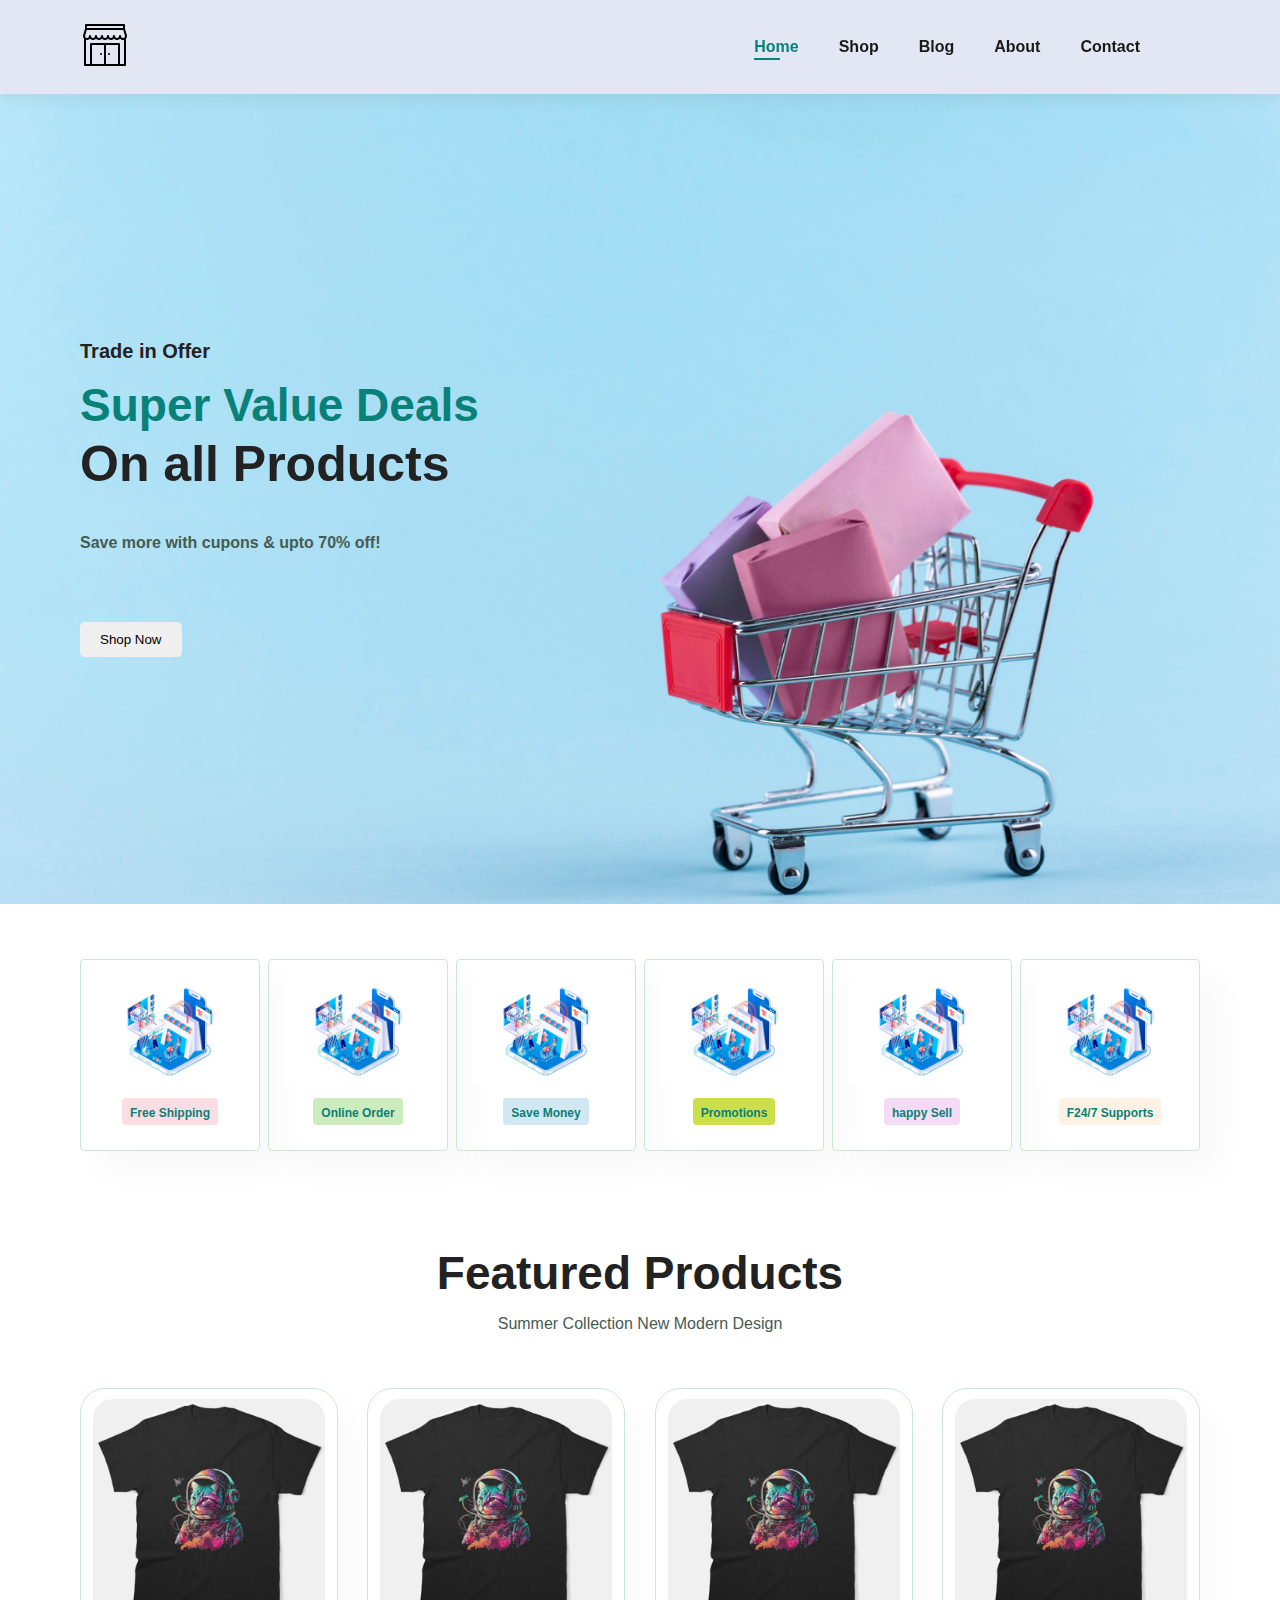
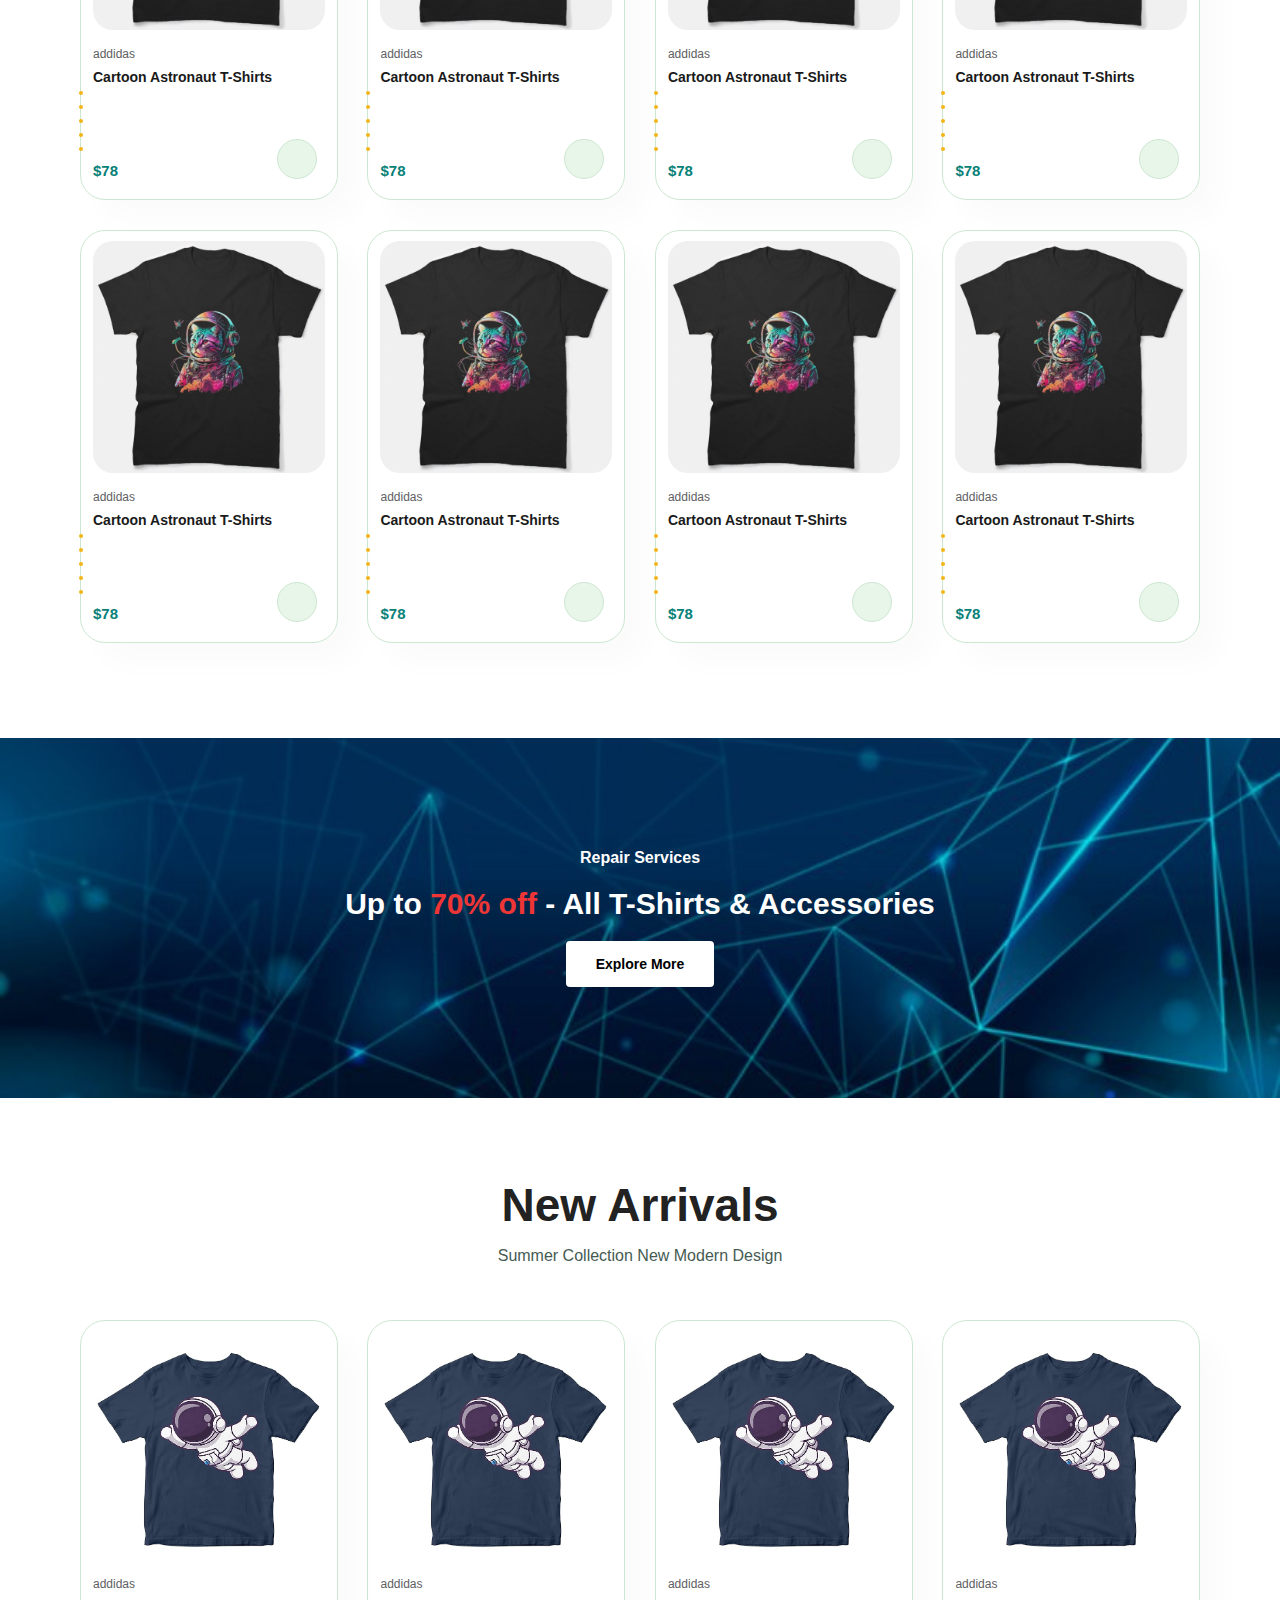
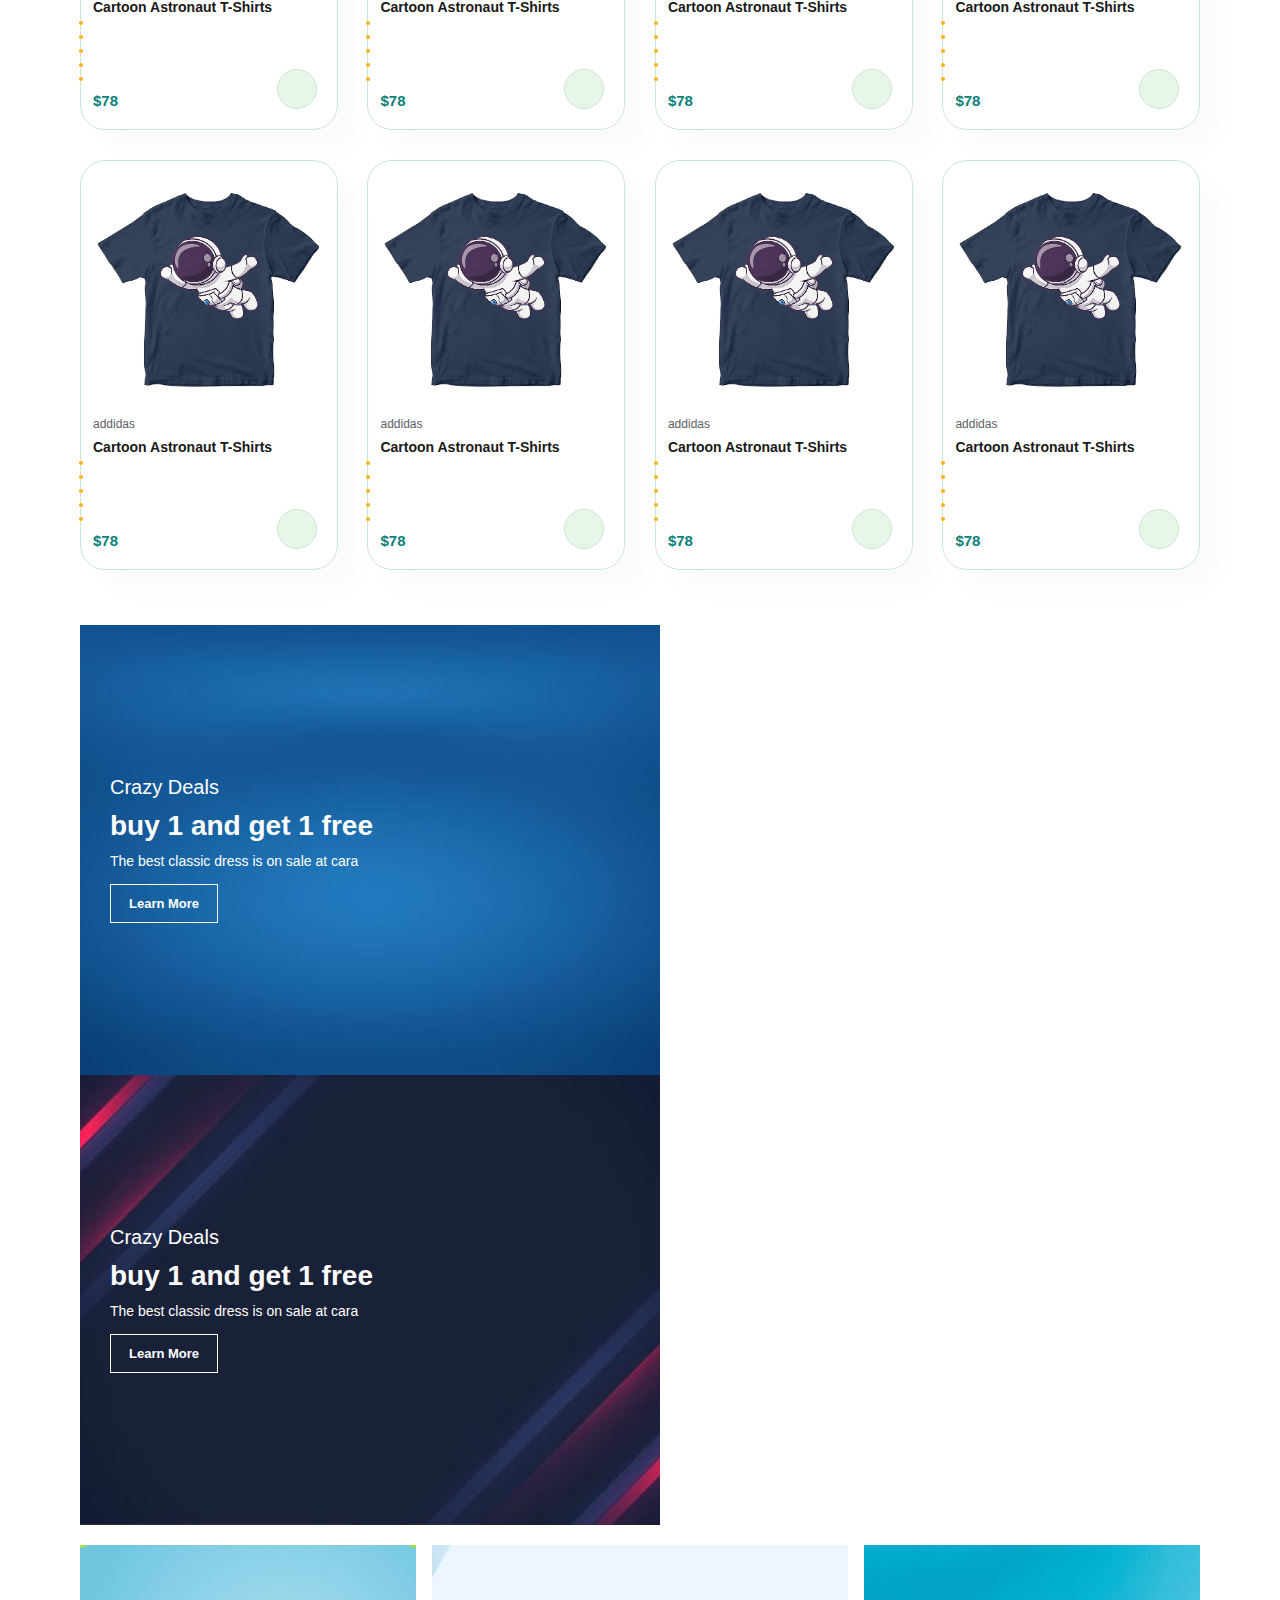
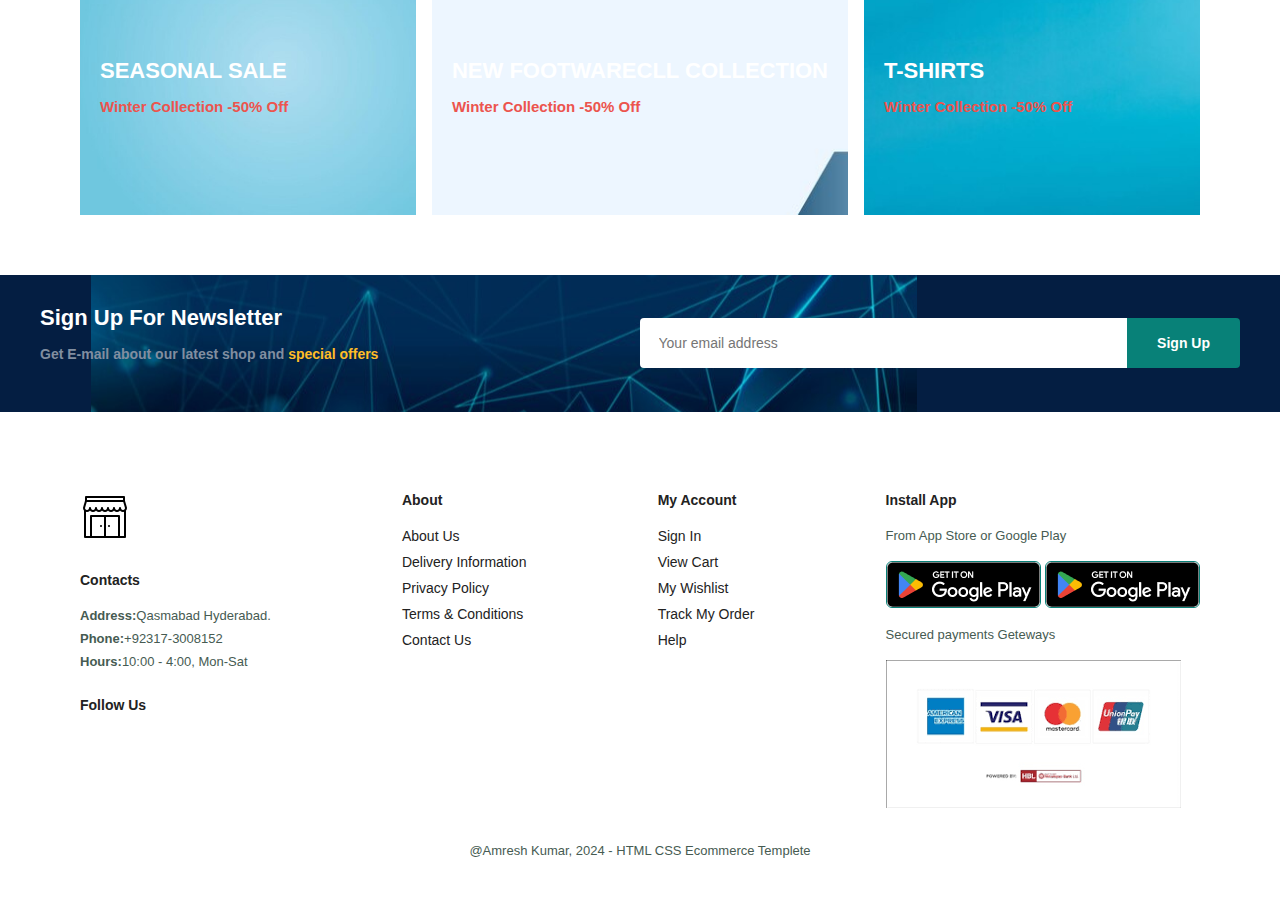
<file: index.html>
<!DOCTYPE html>
<html lang="en">

<head>
    <meta charset="UTF-8">
    <meta name="viewport" content="width=device-width, initial-scale=1.0">
    <title>Document</title>
    <link rel="stylesheet" href="https://use.fontawesome.com/releases/v5.15.4/css/all.css"
        integrity="sha384-DyZ88mC6Up2uqS4h/KRgHuoeGwBcD4Ng9SiP4dIRy0EXTlnuz47vAwmeGwVChigm" crossorigin="anonymous" />
    <link rel="stylesheet" href="style.css">
</head>

<body>
    <section id="header">
        <a href="#"><img src="logo1.png" class="logo" alt=""></a>
        <div>
            <ul id="navbar">
                <li><a class="active" href="index.html">Home</a></li>
                <li><a href="shop.html">Shop</a></li>
                <li><a href="blog.html">Blog</a></li>
                <li><a href="about.html">About</a></li>
                <li><a href="contact.html">Contact</a></li>
                <li id="lg-bag"><a href="cart.html"><i class="far fa-shopping-bag"></i></a></li>
                <a href="#" id="close"><i class="far fa-times"></i></a>
            </ul>
        </div>

        <div id="mobile">
            <a href="cart.html"><i class="far fa-shopping-bag"></i></a>
            <i id="bar" class="fas fa-outdent"></i>
        </div>
    </section>

    <section id="hero">
        <h4>Trade in Offer</h4>
        <h2>Super Value Deals</h2>
        <h1>On all Products<h1>
                <p>Save more with cupons & upto 70% off!</p>
                <button>Shop Now</button>
    </section>

    <section id="feature" class="section-p1">
        <div class="fe-box">
            <img src="img/features/shipping2.jpg" alt="">
            <h6>Free Shipping</h6>
        </div>
        <div class="fe-box">
            <img src="img/features/shipping2.jpg" alt="">
            <h6>Online Order</h6>
        </div>
        <div class="fe-box">
            <img src="img/features/shipping2.jpg" alt="">
            <h6>Save Money</h6>
        </div>
        <div class="fe-box">
            <img src="img/features/shipping2.jpg" alt="">
            <h6>Promotions</h6>
        </div>
        <div class="fe-box">
            <img src="img/features/shipping2.jpg" alt="">
            <h6>happy Sell</h6>
        </div>
        <div class="fe-box">
            <img src="img/features/shipping2.jpg" alt="">
            <h6>F24/7 Supports</h6>
        </div>
    </section>

    <section id="product1" class="section-p1">
        <h2>Featured Products</h2>
        <p>Summer Collection New Modern Design</p>
        <div class="pro-container">
            <div class="pro">
                <img src="img/products/shopping-cart.jpg" alt="">
                <div class="des">
                    <span>addidas</span>
                    <h5>Cartoon Astronaut T-Shirts </h5>
                    <div class="star">
                        <li class="fas fa-star"></li>
                        <li class="fas fa-star"></li>
                        <li class="fas fa-star"></li>
                        <li class="fas fa-star"></li>
                        <li class="fas fa-star"></li>
                    </div>
                    <h4>$78</h4>
                </div>
                <a href="#"><i class=" fal fa-shopping-cart cart"></i></a>
            </div>
            <div class="pro">
                <img src="img/products/shopping-cart.jpg" alt="">
                <div class="des">
                    <span>addidas</span>
                    <h5>Cartoon Astronaut T-Shirts </h5>
                    <div class="star">
                        <li class="fas fa-star"></li>
                        <li class="fas fa-star"></li>
                        <li class="fas fa-star"></li>
                        <li class="fas fa-star"></li>
                        <li class="fas fa-star"></li>
                    </div>
                    <h4>$78</h4>
                </div>
                <a href="#"><i class=" fal fa-shopping-cart cart"></i></a>
            </div>
            <div class="pro">
                <img src="img/products/shopping-cart.jpg" alt="">
                <div class="des">
                    <span>addidas</span>
                    <h5>Cartoon Astronaut T-Shirts </h5>
                    <div class="star">
                        <li class="fas fa-star"></li>
                        <li class="fas fa-star"></li>
                        <li class="fas fa-star"></li>
                        <li class="fas fa-star"></li>
                        <li class="fas fa-star"></li>
                    </div>
                    <h4>$78</h4>
                </div>
                <a href="#"><i class=" fal fa-shopping-cart cart"></i></a>
            </div>
            <div class="pro">
                <img src="img/products/shopping-cart.jpg" alt="">
                <div class="des">
                    <span>addidas</span>
                    <h5>Cartoon Astronaut T-Shirts </h5>
                    <div class="star">
                        <li class="fas fa-star"></li>
                        <li class="fas fa-star"></li>
                        <li class="fas fa-star"></li>
                        <li class="fas fa-star"></li>
                        <li class="fas fa-star"></li>
                    </div>
                    <h4>$78</h4>
                </div>
                <a href="#"><i class=" fal fa-shopping-cart cart"></i></a>
            </div>
            <div class="pro">
                <img src="img/products/shopping-cart.jpg" alt="">
                <div class="des">
                    <span>addidas</span>
                    <h5>Cartoon Astronaut T-Shirts </h5>
                    <div class="star">
                        <li class="fas fa-star"></li>
                        <li class="fas fa-star"></li>
                        <li class="fas fa-star"></li>
                        <li class="fas fa-star"></li>
                        <li class="fas fa-star"></li>
                    </div>
                    <h4>$78</h4>
                </div>
                <a href="#"><i class=" fal fa-shopping-cart cart"></i></a>
            </div>
            <div class="pro">
                <img src="img/products/shopping-cart.jpg" alt="">
                <div class="des">
                    <span>addidas</span>
                    <h5>Cartoon Astronaut T-Shirts </h5>
                    <div class="star">
                        <li class="fas fa-star"></li>
                        <li class="fas fa-star"></li>
                        <li class="fas fa-star"></li>
                        <li class="fas fa-star"></li>
                        <li class="fas fa-star"></li>
                    </div>
                    <h4>$78</h4>
                </div>
                <a href="#"><i class=" fal fa-shopping-cart cart"></i></a>
            </div>
            <div class="pro">
                <img src="img/products/shopping-cart.jpg" alt="">
                <div class="des">
                    <span>addidas</span>
                    <h5>Cartoon Astronaut T-Shirts </h5>
                    <div class="star">
                        <li class="fas fa-star"></li>
                        <li class="fas fa-star"></li>
                        <li class="fas fa-star"></li>
                        <li class="fas fa-star"></li>
                        <li class="fas fa-star"></li>
                    </div>
                    <h4>$78</h4>
                </div>
                <a href="#"><i class=" fal fa-shopping-cart cart"></i></a>
            </div>
            <div class="pro">
                <img src="img/products/shopping-cart.jpg" alt="">
                <div class="des">
                    <span>addidas</span>
                    <h5>Cartoon Astronaut T-Shirts </h5>
                    <div class="star">
                        <li class="fas fa-star"></li>
                        <li class="fas fa-star"></li>
                        <li class="fas fa-star"></li>
                        <li class="fas fa-star"></li>
                        <li class="fas fa-star"></li>
                    </div>
                    <h4>$78</h4>
                </div>
                <a href="#"><i class=" fal fa-shopping-cart cart"></i></a>
            </div>
        </div>
    </section>

    <section id="banner" class="section-m1">
        <h4>Repair Services</h4>
        <h2>Up to <span>70% off</span> - All T-Shirts & Accessories</h2>
        <button class="normal">Explore More</button>
    </section>

    <section id="product1" class="section-p1">
        <h2>New Arrivals</h2>
        <p>Summer Collection New Modern Design</p>
        <div class="pro-container">
            <div class="pro">
                <img src="img/products/T-shirt.jpg" alt="">
                <div class="des">
                    <span>addidas</span>
                    <h5>Cartoon Astronaut T-Shirts </h5>
                    <div class="star">
                        <li class="fas fa-star"></li>
                        <li class="fas fa-star"></li>
                        <li class="fas fa-star"></li>
                        <li class="fas fa-star"></li>
                        <li class="fas fa-star"></li>
                    </div>
                    <h4>$78</h4>
                </div>
                <a href="#"><i class=" fal fa-shopping-cart cart"></i></a>
            </div>
            <div class="pro">
                <img src="img/products/T-shirt.jpg" alt="">
                <div class="des">
                    <span>addidas</span>
                    <h5>Cartoon Astronaut T-Shirts </h5>
                    <div class="star">
                        <li class="fas fa-star"></li>
                        <li class="fas fa-star"></li>
                        <li class="fas fa-star"></li>
                        <li class="fas fa-star"></li>
                        <li class="fas fa-star"></li>
                    </div>
                    <h4>$78</h4>
                </div>
                <a href="#"><i class=" fal fa-shopping-cart cart"></i></a>
            </div>
            <div class="pro">
                <img src="img/products/T-shirt.jpg" alt="">
                <div class="des">
                    <span>addidas</span>
                    <h5>Cartoon Astronaut T-Shirts </h5>
                    <div class="star">
                        <li class="fas fa-star"></li>
                        <li class="fas fa-star"></li>
                        <li class="fas fa-star"></li>
                        <li class="fas fa-star"></li>
                        <li class="fas fa-star"></li>
                    </div>
                    <h4>$78</h4>
                </div>
                <a href="#"><i class=" fal fa-shopping-cart cart"></i></a>
            </div>
            <div class="pro">
                <img src="img/products/T-shirt.jpg" alt="">
                <div class="des">
                    <span>addidas</span>
                    <h5>Cartoon Astronaut T-Shirts </h5>
                    <div class="star">
                        <li class="fas fa-star"></li>
                        <li class="fas fa-star"></li>
                        <li class="fas fa-star"></li>
                        <li class="fas fa-star"></li>
                        <li class="fas fa-star"></li>
                    </div>
                    <h4>$78</h4>
                </div>
                <a href="#"><i class=" fal fa-shopping-cart cart"></i></a>
            </div>
            <div class="pro">
                <img src="img/products/T-shirt.jpg" alt="">
                <div class="des">
                    <span>addidas</span>
                    <h5>Cartoon Astronaut T-Shirts </h5>
                    <div class="star">
                        <li class="fas fa-star"></li>
                        <li class="fas fa-star"></li>
                        <li class="fas fa-star"></li>
                        <li class="fas fa-star"></li>
                        <li class="fas fa-star"></li>
                    </div>
                    <h4>$78</h4>
                </div>
                <a href="#"><i class=" fal fa-shopping-cart cart"></i></a>
            </div>
            <div class="pro">
                <img src="img/products/T-shirt.jpg" alt="">
                <div class="des">
                    <span>addidas</span>
                    <h5>Cartoon Astronaut T-Shirts </h5>
                    <div class="star">
                        <li class="fas fa-star"></li>
                        <li class="fas fa-star"></li>
                        <li class="fas fa-star"></li>
                        <li class="fas fa-star"></li>
                        <li class="fas fa-star"></li>
                    </div>
                    <h4>$78</h4>
                </div>
                <a href="#"><i class=" fal fa-shopping-cart cart"></i></a>
            </div>
            <div class="pro">
                <img src="img/products/T-shirt.jpg" alt="">
                <div class="des">
                    <span>addidas</span>
                    <h5>Cartoon Astronaut T-Shirts </h5>
                    <div class="star">
                        <li class="fas fa-star"></li>
                        <li class="fas fa-star"></li>
                        <li class="fas fa-star"></li>
                        <li class="fas fa-star"></li>
                        <li class="fas fa-star"></li>
                    </div>
                    <h4>$78</h4>
                </div>
                <a href="#"><i class=" fal fa-shopping-cart cart"></i></a>
            </div>
            <div class="pro">
                <img src="img/products/T-shirt.jpg" alt="">
                <div class="des">
                    <span>addidas</span>
                    <h5>Cartoon Astronaut T-Shirts </h5>
                    <div class="star">
                        <li class="fas fa-star"></li>
                        <li class="fas fa-star"></li>
                        <li class="fas fa-star"></li>
                        <li class="fas fa-star"></li>
                        <li class="fas fa-star"></li>
                    </div>
                    <h4>$78</h4>
                </div>
                <a href="#"><i class=" fal fa-shopping-cart cart"></i></a>
            </div>
        </div>
    </section>

    <section id="sm-banner" class="section-p1">
        <div class="banner-box">
            <h4>Crazy Deals</h4>
            <h2>buy 1 and get 1 free</h2>
            <span>The best classic dress is on sale at cara</span>
            <button class="white">Learn More</button>
        </div>
        <div class="banner-box banner-box2">
            <h4>Crazy Deals</h4>
            <h2>buy 1 and get 1 free</h2>
            <span>The best classic dress is on sale at cara</span>
            <button class="white">Learn More</button>
        </div>
    </section>

    <section class="banner3">
        <div class="banner-box">
            <h2>SEASONAL SALE</h2>
            <h3>Winter Collection -50% Off</h3>
        </div>
        <div class="banner-box banner-box2">
            <h2>NEW FOOTWARECLL COLLECTION</h2>
            <h3>Winter Collection -50% Off</h3>
        </div>
        <div class="banner-box banner-box3">
            <h2>T-SHIRTS</h2>
            <h3>Winter Collection -50% Off</h3>
        </div>
    </section>

    <section id="newsletter" class="section-p1 section-m1">
        <div class="newtext">
            <h4>Sign Up For Newsletter</h4>
            <p>Get E-mail about our latest shop and <span>special offers</span></p>
        </div>
        <div class="form">
            <input type="text" placeholder="Your email address">
            <button class="normal">Sign Up</button>
        </div>
    </section>

    <footer class="section-p1">
        <div class="col">
            <img class="logo" src="logo1.png" alt="">
            <h4>Contacts</h4>
            <p><strong>Address:</strong>Qasmabad Hyderabad.</p>
            <p><strong>Phone:</strong>+92317-3008152</p>
            <p><strong>Hours:</strong>10:00 - 4:00, Mon-Sat</p>
            <div class="follow">
                <h4>Follow Us</h4>
                <div class="icon">
                    <i class="fab fa-facebook-f"></i>
                    <i class="fab fa-twitter"></i>
                    <i class="fab fa-instagram"></i>
                    <i class="fab fa-pinterest-p"></i>
                    <i class="fab fa-youtube"></i>
                </div>
            </div>
        </div>

        <div class="col">
            <h4>About</h4>
            <a href="#">About Us</a>
            <a href="#">Delivery Information</a>
            <a href="#">Privacy Policy</a>
            <a href="#">Terms & Conditions</a>
            <a href="#">Contact Us</a>
        </div>

        <div class="col">
            <h4>My Account</h4>
            <a href="#">Sign In</a>
            <a href="#">View Cart</a>
            <a href="#">My Wishlist</a>
            <a href="#">Track My Order</a>
            <a href="#">Help</a>
        </div>

        <div class="col install">
            <h4>Install App</h4>
            <p>From App Store or Google Play</p>
            <div class="row">
                <img src="img/google4.png" alt="">
                <img src="img/google4.png" alt="">
            </div>
            <p>Secured payments Geteways</p>
            <img src="img/payment.png" alt="">
        </div>

        <div class="copyright">
            <p>@Amresh Kumar, 2024 - HTML CSS Ecommerce Templete</p>
        </div>
    </footer>

    <script src="script.js"></script>
</body>

</html>
</file>
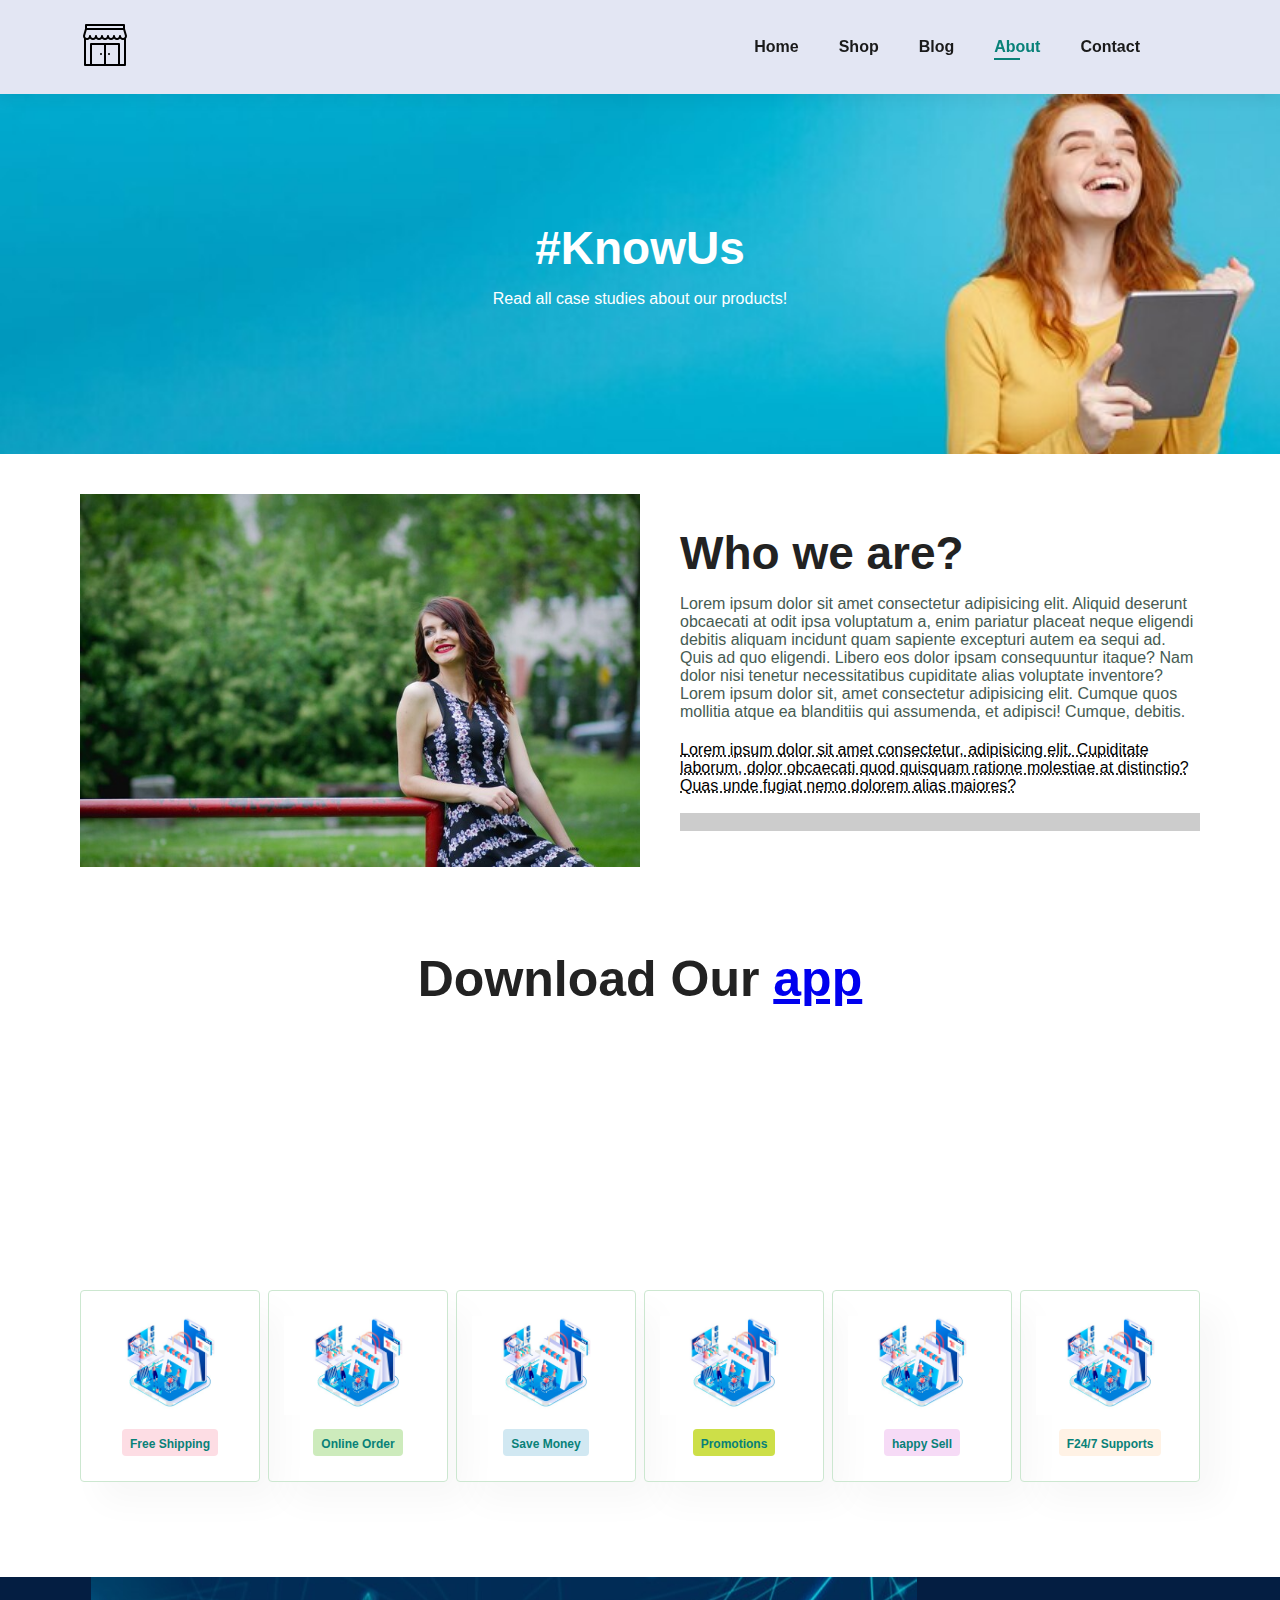
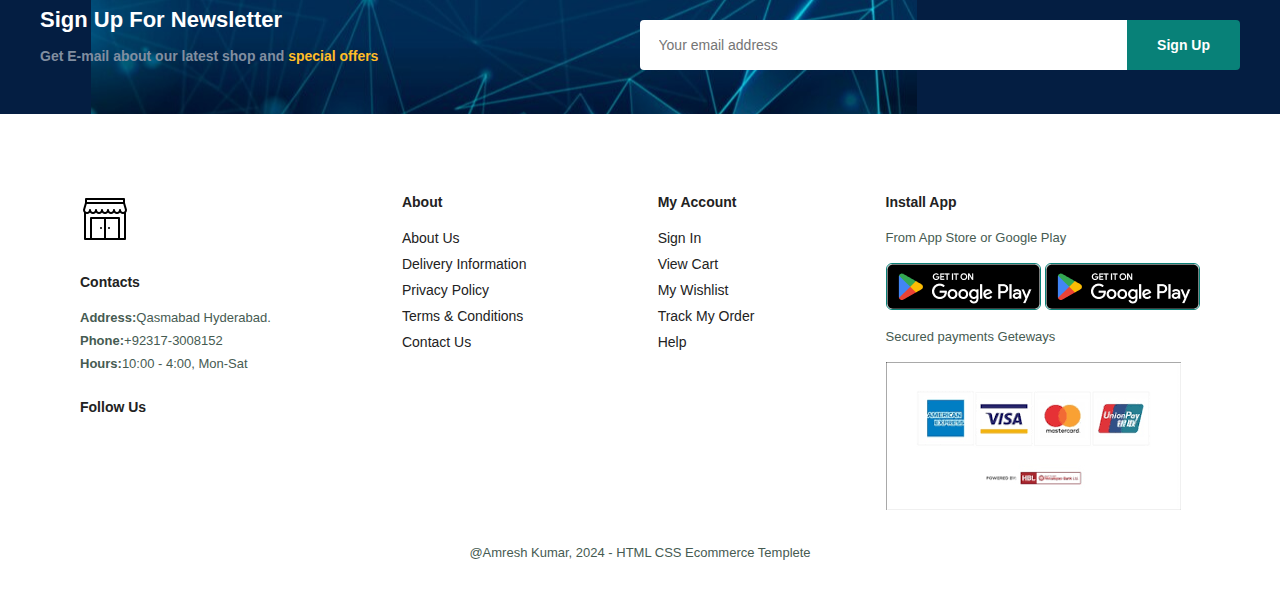
<file: about.html>
<!DOCTYPE html>
<html lang="en">

<head>
    <meta charset="UTF-8">
    <meta name="viewport" content="width=device-width, initial-scale=1.0">
    <title>Document</title>
    <link rel="stylesheet" href="https://use.fontawesome.com/releases/v5.15.4/css/all.css"
        integrity="sha384-DyZ88mC6Up2uqS4h/KRgHuoeGwBcD4Ng9SiP4dIRy0EXTlnuz47vAwmeGwVChigm" crossorigin="anonymous" />
    <link rel="stylesheet" href="style.css">
</head>

<body>
    <section id="header">
        <a href="#"><img src="logo1.png" class="logo" alt=""></a>
        <div>
            <ul id="navbar">
                <li><a href="index.html">Home</a></li>
                <li><a href="shop.html">Shop</a></li>
                <li><a href="blog.html">Blog</a></li>
                <li><a class="active" href="about.html">About</a></li>
                <li><a href="contact.html">Contact</a></li>
                <li id="lg-bag"><a href="cart.html"><i class="far fa-shopping-bag"></i></a></li>
                <a href="#" id="close"><i class="far fa-times"></i></a>
            </ul>
        </div>

        <div id="mobile">
            <a href="cart.html"><i class="far fa-shopping-bag"></i></a>
            <i id="bar" class="fas fa-outdent"></i>
        </div>
    </section>

    <section id="page-header" class="about-header">
        <h2>#KnowUs</h2>
        <p>Read all case studies about our products!</p>
    </section>

    <section id="about-head" class="section-p1">
        <img src="img/blog bg3.jpg" alt="">
        <div>
            <h2>Who we are?</h2>
            <p>Lorem ipsum dolor sit amet consectetur adipisicing elit. Aliquid deserunt obcaecati at odit ipsa
                voluptatum a, enim pariatur placeat neque eligendi debitis aliquam incidunt quam sapiente excepturi
                autem ea sequi ad. Quis ad quo eligendi. Libero eos dolor ipsam consequuntur itaque? Nam dolor nisi
                tenetur necessitatibus cupiditate alias voluptate inventore? Lorem ipsum dolor sit, amet consectetur
                adipisicing elit. Cumque quos mollitia atque ea blanditiis qui assumenda, et adipisci! Cumque, debitis.
            </p>

            <abbr title="">Lorem ipsum dolor sit amet consectetur, adipisicing elit. Cupiditate laborum, dolor obcaecati
                quod quisquam ratione molestiae at distinctio? Quas unde fugiat nemo dolorem alias maiores?</abbr>

            <br> <br>

            <marquee bgcolor="#ccc" loop="-1" scrollamount="5" width="100%">Lorem ipsum dolor sit amet consectetur adipisicing elit. Quia, eveniet? Ut
                sed illum magni. Possimus quis tenetur neque expedita eligendi!</marquee>
        </div>
    </section>

    <section id="about-app" class="section-p1">
        <h1>Download Our <a href="#">app</a></h1>
        <div class="video">
            <video autoplay muted loop src=""></video>
        </div>
    </section>

    <section id="feature" class="section-p1">
        <div class="fe-box">
            <img src="img/features/shipping2.jpg" alt="">
            <h6>Free Shipping</h6>
        </div>
        <div class="fe-box">
            <img src="img/features/shipping2.jpg" alt="">
            <h6>Online Order</h6>
        </div>
        <div class="fe-box">
            <img src="img/features/shipping2.jpg" alt="">
            <h6>Save Money</h6>
        </div>
        <div class="fe-box">
            <img src="img/features/shipping2.jpg" alt="">
            <h6>Promotions</h6>
        </div>
        <div class="fe-box">
            <img src="img/features/shipping2.jpg" alt="">
            <h6>happy Sell</h6>
        </div>
        <div class="fe-box">
            <img src="img/features/shipping2.jpg" alt="">
            <h6>F24/7 Supports</h6>
        </div>
    </section>

    <section id="newsletter" class="section-p1 section-m1">
        <div class="newtext">
            <h4>Sign Up For Newsletter</h4>
            <p>Get E-mail about our latest shop and <span>special offers</span></p>
        </div>
        <div class="form">
            <input type="text" placeholder="Your email address">
            <button class="normal">Sign Up</button>
        </div>
     </section>

    <footer class="section-p1">
        <div class="col">
            <img class="logo" src="logo1.png" alt="">
            <h4>Contacts</h4>
            <p><strong>Address:</strong>Qasmabad Hyderabad.</p>
            <p><strong>Phone:</strong>+92317-3008152</p>
            <p><strong>Hours:</strong>10:00 - 4:00, Mon-Sat</p>
            <div class="follow">
                <h4>Follow Us</h4>
                <div class="icon">
                    <i class="fab fa-facebook-f"></i>
                    <i class="fab fa-twitter"></i>
                    <i class="fab fa-instagram"></i>
                    <i class="fab fa-pinterest-p"></i>
                    <i class="fab fa-youtube"></i>
                </div>
            </div>
        </div>

        <div class="col">
            <h4>About</h4>
            <a href="#">About Us</a>
            <a href="#">Delivery Information</a>
            <a href="#">Privacy Policy</a>
            <a href="#">Terms & Conditions</a>
            <a href="#">Contact Us</a>
        </div>

        <div class="col">
            <h4>My Account</h4>
            <a href="#">Sign In</a>
            <a href="#">View Cart</a>
            <a href="#">My Wishlist</a>
            <a href="#">Track My Order</a>
            <a href="#">Help</a>
        </div>

        <div class="col install">
            <h4>Install App</h4>
            <p>From App Store or Google Play</p>
            <div class="row">
                <img src="img/google4.png" alt="">
                <img src="img/google4.png" alt="">
            </div>
            <p>Secured payments Geteways</p>
            <img src="img/payment.png" alt="">
        </div>

        <div class="copyright">
            <p>@Amresh Kumar, 2024 - HTML CSS Ecommerce Templete</p>
        </div>
    </footer>

    <script src="script.js"></script>
</body>

</html>
</file>
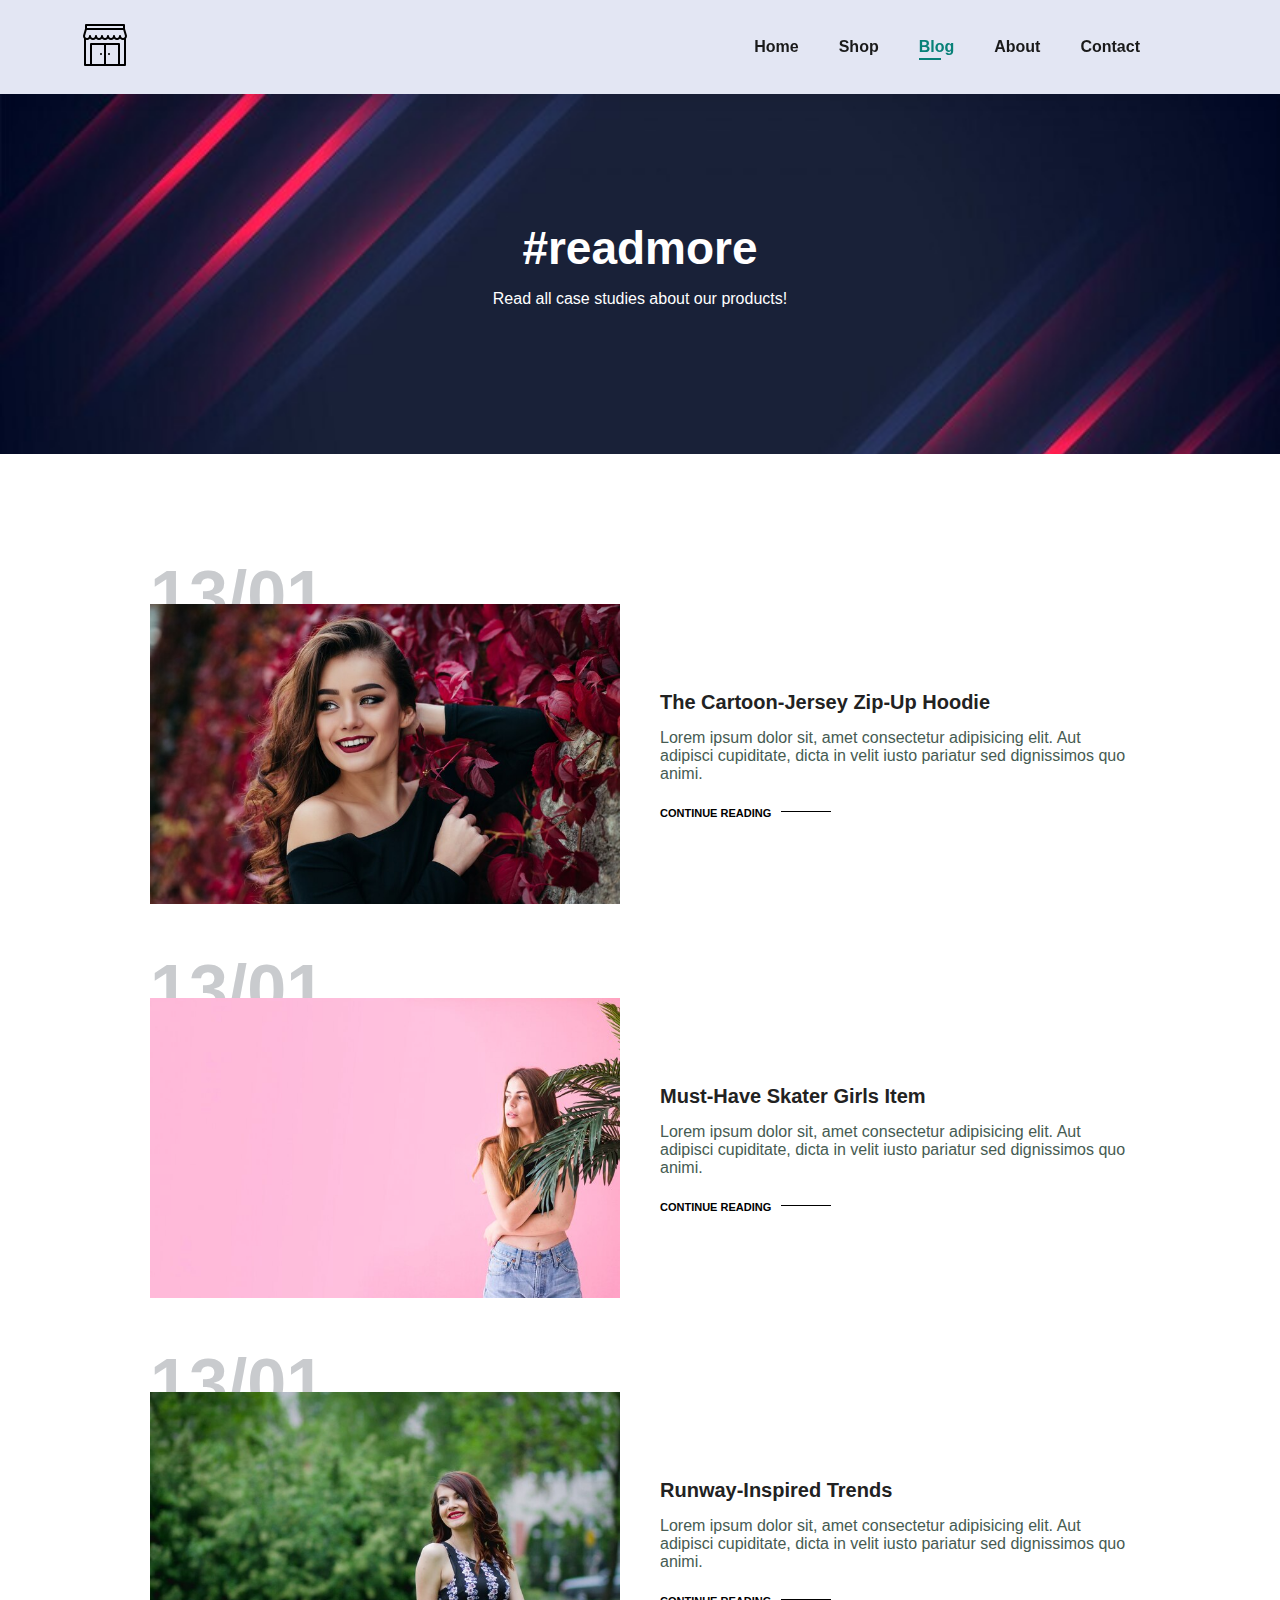
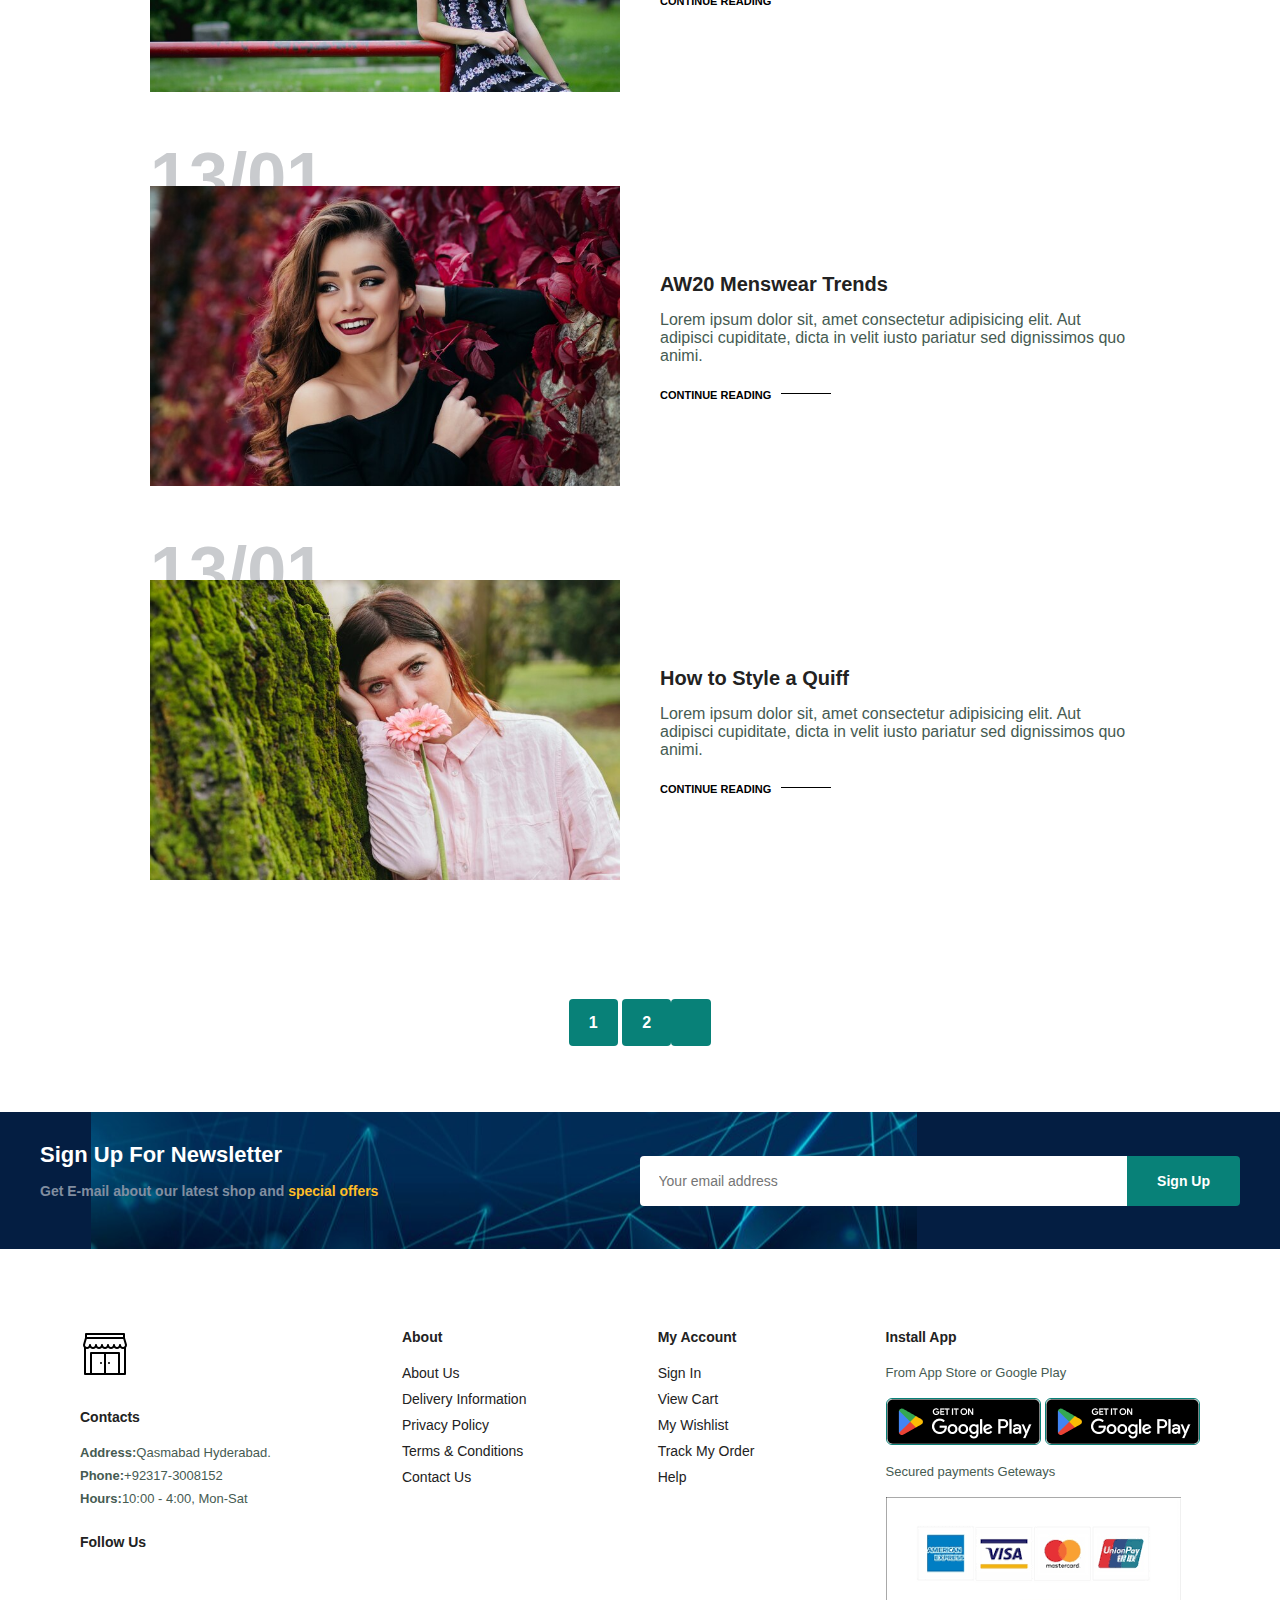
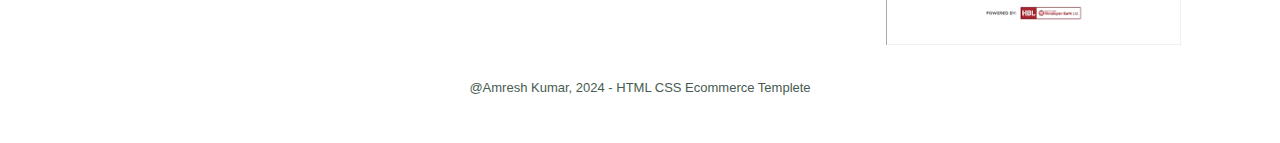
<file: blog.html>
<!DOCTYPE html>
<html lang="en">

<head>
    <meta charset="UTF-8">
    <meta name="viewport" content="width=device-width, initial-scale=1.0">
    <title>Document</title>
    <link rel="stylesheet" href="https://use.fontawesome.com/releases/v5.15.4/css/all.css"
        integrity="sha384-DyZ88mC6Up2uqS4h/KRgHuoeGwBcD4Ng9SiP4dIRy0EXTlnuz47vAwmeGwVChigm" crossorigin="anonymous" />
    <link rel="stylesheet" href="style.css">
</head>

<body>
    <section id="header">
        <a href="#"><img src="logo1.png" class="logo" alt=""></a>
        <div>
            <ul id="navbar">
                <li><a href="index.html">Home</a></li>
                <li><a href="shop.html">Shop</a></li>
                <li><a class="active" href="blog.html">Blog</a></li>
                <li><a href="about.html">About</a></li>
                <li><a href="contact.html">Contact</a></li>
                <li id="lg-bag"><a href="cart.html"><i class="far fa-shopping-bag"></i></a></li>
                <a href="#" id="close"><i class="far fa-times"></i></a>
            </ul>
        </div>

        <div id="mobile">
            <a href="cart.html"><i class="far fa-shopping-bag"></i></a>
            <i id="bar" class="fas fa-outdent"></i>
        </div>
    </section>

    <section id="page-header" class="blog-header">
        <h2>#readmore</h2>
        <p>Read all case studies about our products!</p>
    </section>

    <section id="blog">
        <div class="blog-box">
            <div class="blog-img">
                <img src="img/girl1.jpg" alt="">
            </div>
            <div class="blog-details">
                <h4>The Cartoon-Jersey Zip-Up Hoodie</h4>
                <p>Lorem ipsum dolor sit, amet consectetur adipisicing elit. Aut adipisci cupiditate, dicta in velit
                    iusto pariatur sed dignissimos quo animi.</p>
                <a href="#">CONTINUE READING</a>
            </div>
            <h1>13/01</h1>
        </div>
        <div class="blog-box">
            <div class="blog-img">
                <img src="img/blog bg2.jpg" alt="">
            </div>
            <div class="blog-details">
                <h4>Must-Have Skater Girls Item</h4>
                <p>Lorem ipsum dolor sit, amet consectetur adipisicing elit. Aut adipisci cupiditate, dicta in velit
                    iusto pariatur sed dignissimos quo animi.</p>
                <a href="#">CONTINUE READING</a>
            </div>
            <h1>13/01</h1>
        </div>
        <div class="blog-box">
            <div class="blog-img">
                <img src="img/blog bg3.jpg" alt="">
            </div>
            <div class="blog-details">
                <h4>Runway-Inspired Trends</h4>
                <p>Lorem ipsum dolor sit, amet consectetur adipisicing elit. Aut adipisci cupiditate, dicta in velit
                    iusto pariatur sed dignissimos quo animi.</p>
                <a href="#">CONTINUE READING</a>
            </div>
            <h1>13/01</h1>
        </div>
        <div class="blog-box">
            <div class="blog-img">
                <img src="img/girl1.jpg" alt="">
            </div>
            <div class="blog-details">
                <h4>AW20 Menswear Trends</h4>
                <p>Lorem ipsum dolor sit, amet consectetur adipisicing elit. Aut adipisci cupiditate, dicta in velit
                    iusto pariatur sed dignissimos quo animi.</p>
                <a href="#">CONTINUE READING</a>
            </div>
            <h1>13/01</h1>
        </div>
        <div class="blog-box">
            <div class="blog-img">
                <img src="img/blog bg4.jpg" alt="">
            </div>
            <div class="blog-details">
                <h4>How to Style a Quiff</h4>
                <p>Lorem ipsum dolor sit, amet consectetur adipisicing elit. Aut adipisci cupiditate, dicta in velit
                    iusto pariatur sed dignissimos quo animi.</p>
                <a href="#">CONTINUE READING</a>
            </div>
            <h1>13/01</h1>
        </div>
    </section>

    <section id="pagination" class="section-p1">
        <a href="#">1</a>
        <a href="#">2</a>
        <a href="#"><i class="fa-solid fa-arrow-right"></i></a>
    </section>

    <section id="newsletter" class="section-p1 section-m1">
        <div class="newtext">
            <h4>Sign Up For Newsletter</h4>
            <p>Get E-mail about our latest shop and <span>special offers</span></p>
        </div>
        <div class="form">
            <input type="text" placeholder="Your email address">
            <button class="normal">Sign Up</button>
        </div>
    </section>

    <footer class="section-p1">
        <div class="col">
            <img class="logo" src="logo1.png" alt="">
            <h4>Contacts</h4>
            <p><strong>Address:</strong>Qasmabad Hyderabad.</p>
            <p><strong>Phone:</strong>+92317-3008152</p>
            <p><strong>Hours:</strong>10:00 - 4:00, Mon-Sat</p>
            <div class="follow">
                <h4>Follow Us</h4>
                <div class="icon">
                    <i class="fab fa-facebook-f"></i>
                    <i class="fab fa-twitter"></i>
                    <i class="fab fa-instagram"></i>
                    <i class="fab fa-pinterest-p"></i>
                    <i class="fab fa-youtube"></i>
                </div>
            </div>
        </div>

        <div class="col">
            <h4>About</h4>
            <a href="#">About Us</a>
            <a href="#">Delivery Information</a>
            <a href="#">Privacy Policy</a>
            <a href="#">Terms & Conditions</a>
            <a href="#">Contact Us</a>
        </div>

        <div class="col">
            <h4>My Account</h4>
            <a href="#">Sign In</a>
            <a href="#">View Cart</a>
            <a href="#">My Wishlist</a>
            <a href="#">Track My Order</a>
            <a href="#">Help</a>
        </div>

        <div class="col install">
            <h4>Install App</h4>
            <p>From App Store or Google Play</p>
            <div class="row">
                <img src="img/google4.png" alt="">
                <img src="img/google4.png" alt="">
            </div>
            <p>Secured payments Geteways</p>
            <img src="img/payment.png" alt="">
        </div>

        <div class="copyright">
            <p>@Amresh Kumar, 2024 - HTML CSS Ecommerce Templete</p>
        </div>
    </footer>

    <script src="script.js"></script>
</body>

</html>
</file>
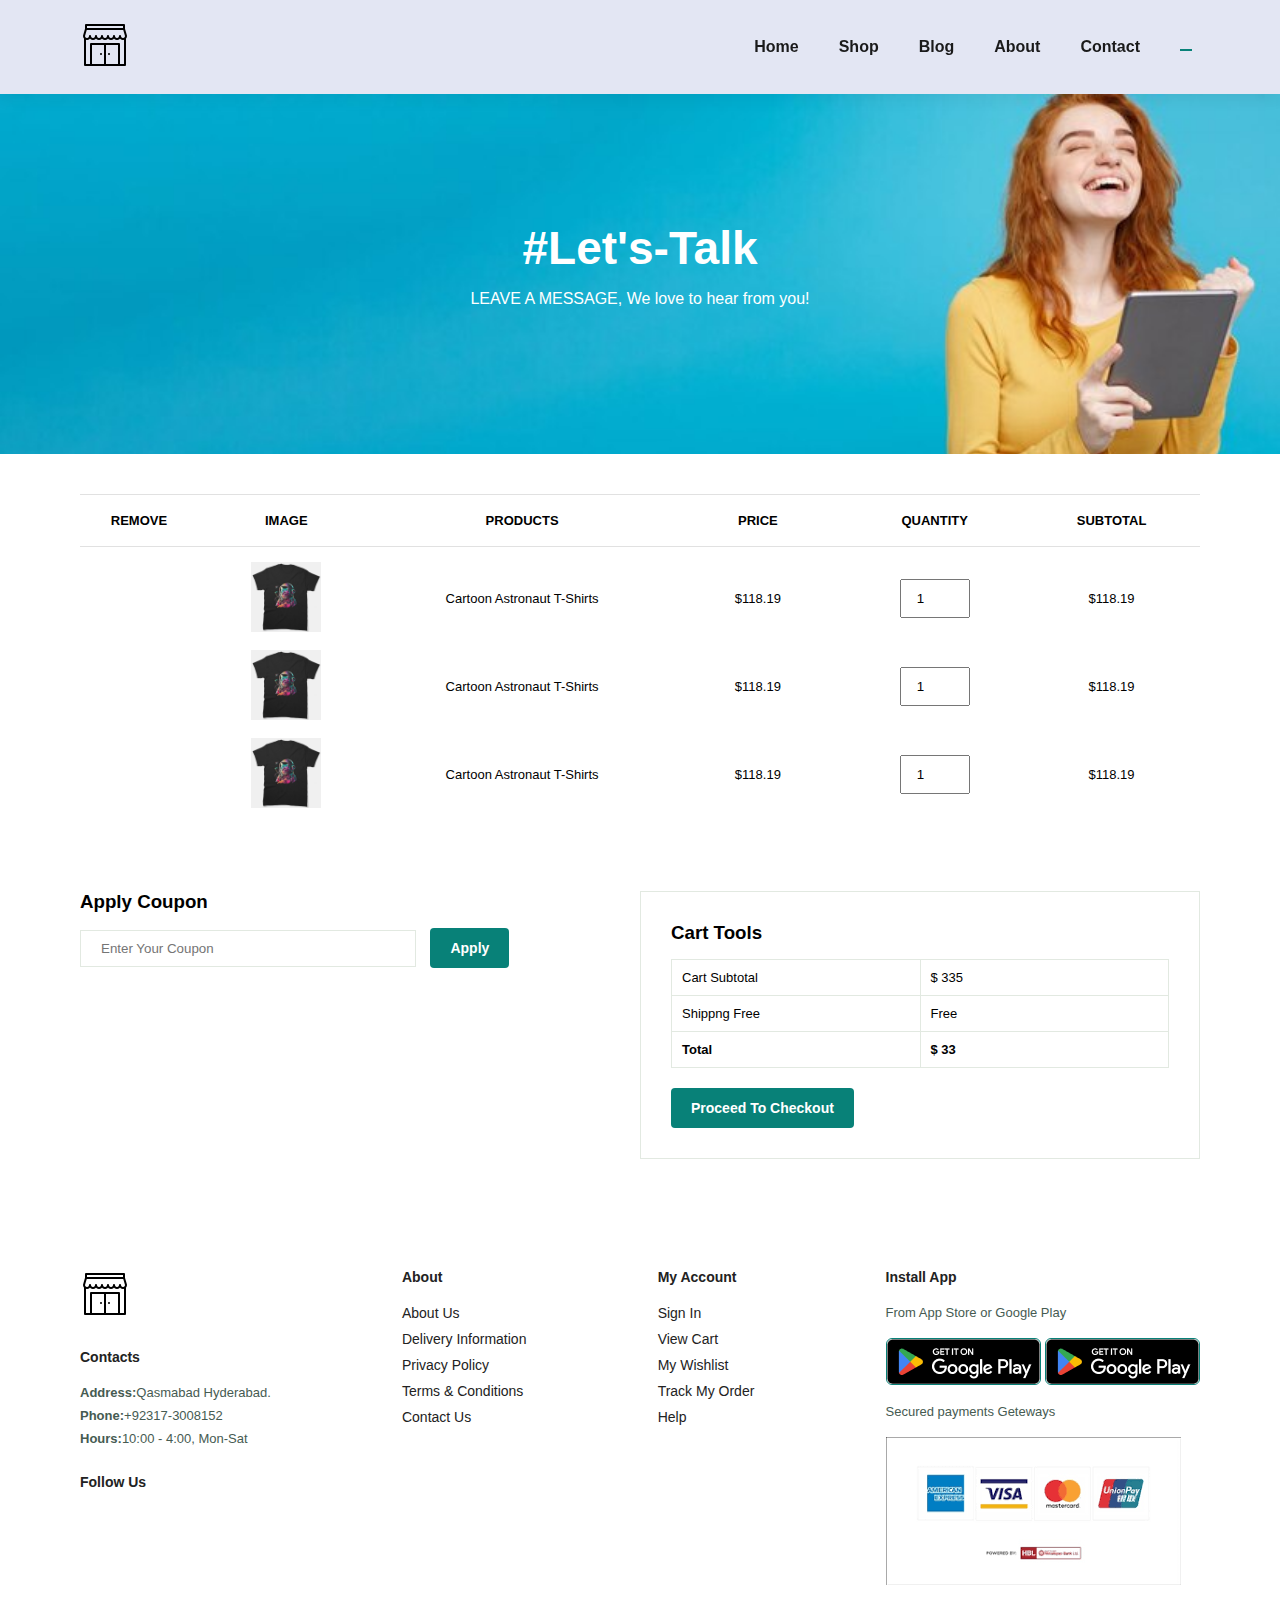
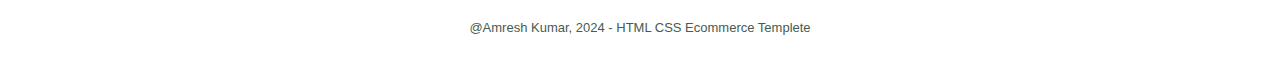
<file: cart.html>
<!DOCTYPE html>
<html lang="en">

<head>
    <meta charset="UTF-8">
    <meta name="viewport" content="width=device-width, initial-scale=1.0">
    <title>Document</title>
    <link rel="stylesheet" href="https://use.fontawesome.com/releases/v5.15.4/css/all.css"
        integrity="sha384-DyZ88mC6Up2uqS4h/KRgHuoeGwBcD4Ng9SiP4dIRy0EXTlnuz47vAwmeGwVChigm" crossorigin="anonymous" />
    <link rel="stylesheet" href="style.css">
</head>

<body>
    <section id="header">
        <a href="#"><img src="logo1.png" class="logo" alt=""></a>
        <div>
            <ul id="navbar">
                <li><a href="index.html">Home</a></li>
                <li><a href="shop.html">Shop</a></li>
                <li><a href="blog.html">Blog</a></li>
                <li><a href="about.html">About</a></li>
                <li><a href="contact.html">Contact</a></li>
                <li id="lg-bag"><a class="active" href="cart.html"><i class="far fa-shopping-bag"></i></a></li>
                <a href="#" id="close"><i class="far fa-times"></i></a>
            </ul>
        </div>

        <div id="mobile">
            <a href="cart.html"><i class="far fa-shopping-bag"></i></a>
            <i id="bar" class="fas fa-outdent"></i>
        </div>
    </section>

    <section id="page-header" class="about-header">
        <h2>#Let's-Talk</h2>
        <p>LEAVE A MESSAGE, We love to hear from you!</p>
    </section>

    <section id="cart" class="section-p1">
        <table width="100%">
            <thead>
                <tr>
                    <td>Remove</td>
                    <td>Image</td>
                    <td>Products</td>
                    <td>Price</td>
                    <td>Quantity</td>
                    <td>Subtotal</td>
                </tr>
            </thead>
            <tbody>
                <tr>
                    <td><a href="#"><i class="far fa-times-circle"></i></a></td>
                    <td><img src="img/products/shopping-cart.jpg" alt=""></td>
                    <td>Cartoon Astronaut T-Shirts</td>
                    <td>$118.19</td>
                    <td><input type="number" value="1"></td>
                    <td>$118.19</td>
                </tr>
                <tr>
                    <td><a href="#"><i class="far fa-times-circle"></i></a></td>
                    <td><img src="img/products/shopping-cart.jpg" alt=""></td>
                    <td>Cartoon Astronaut T-Shirts</td>
                    <td>$118.19</td>
                    <td><input type="number" value="1"></td>
                    <td>$118.19</td>
                </tr>
                <tr>
                    <td><a href="#"><i class="far fa-times-circle"></i></a></td>
                    <td><img src="img/products/shopping-cart.jpg" alt=""></td>
                    <td>Cartoon Astronaut T-Shirts</td>
                    <td>$118.19</td>
                    <td><input type="number" value="1"></td>
                    <td>$118.19</td>
                </tr>
            </tbody>
        </table>
    </section>

    <section id="cart-add" class="section-p1">
        <div id="coupon">
            <h3>Apply Coupon</h3>
            <div>
                <input type="text" placeholder="Enter Your Coupon">
                <button class="normal">Apply</button>
            </div>
        </div>

        <div id="subtotal">
            <h3>Cart Tools</h3>
            <table>
                <tr>
                    <td>Cart Subtotal</td>
                    <td>$ 335</td>
                </tr>
                <tr>
                    <td>Shippng Free</td>
                    <td>Free</td>
                </tr>
                <tr>
                    <td><strong>Total</strong></td>
                    <td><strong>$ 33</strong></td>
                </tr>
            </table>
            <button class="normal">Proceed To Checkout</button>
        </div>
    </section>

    <footer class="section-p1">
        <div class="col">
            <img class="logo" src="logo1.png" alt="">
            <h4>Contacts</h4>
            <p><strong>Address:</strong>Qasmabad Hyderabad.</p>
            <p><strong>Phone:</strong>+92317-3008152</p>
            <p><strong>Hours:</strong>10:00 - 4:00, Mon-Sat</p>
            <div class="follow">
                <h4>Follow Us</h4>
                <div class="icon">
                    <i class="fab fa-facebook-f"></i>
                    <i class="fab fa-twitter"></i>
                    <i class="fab fa-instagram"></i>
                    <i class="fab fa-pinterest-p"></i>
                    <i class="fab fa-youtube"></i>
                </div>
            </div>
        </div>

        <div class="col">
            <h4>About</h4>
            <a href="#">About Us</a>
            <a href="#">Delivery Information</a>
            <a href="#">Privacy Policy</a>
            <a href="#">Terms & Conditions</a>
            <a href="#">Contact Us</a>
        </div>

        <div class="col">
            <h4>My Account</h4>
            <a href="#">Sign In</a>
            <a href="#">View Cart</a>
            <a href="#">My Wishlist</a>
            <a href="#">Track My Order</a>
            <a href="#">Help</a>
        </div>

        <div class="col install">
            <h4>Install App</h4>
            <p>From App Store or Google Play</p>
            <div class="row">
                <img src="img/google4.png" alt="">
                <img src="img/google4.png" alt="">
            </div>
            <p>Secured payments Geteways</p>
            <img src="img/payment.png" alt="">
        </div>

        <div class="copyright">
            <p>@Amresh Kumar, 2024 - HTML CSS Ecommerce Templete</p>
        </div>
    </footer>

    <script src="script.js"></script>
</body>

</html>
</file>
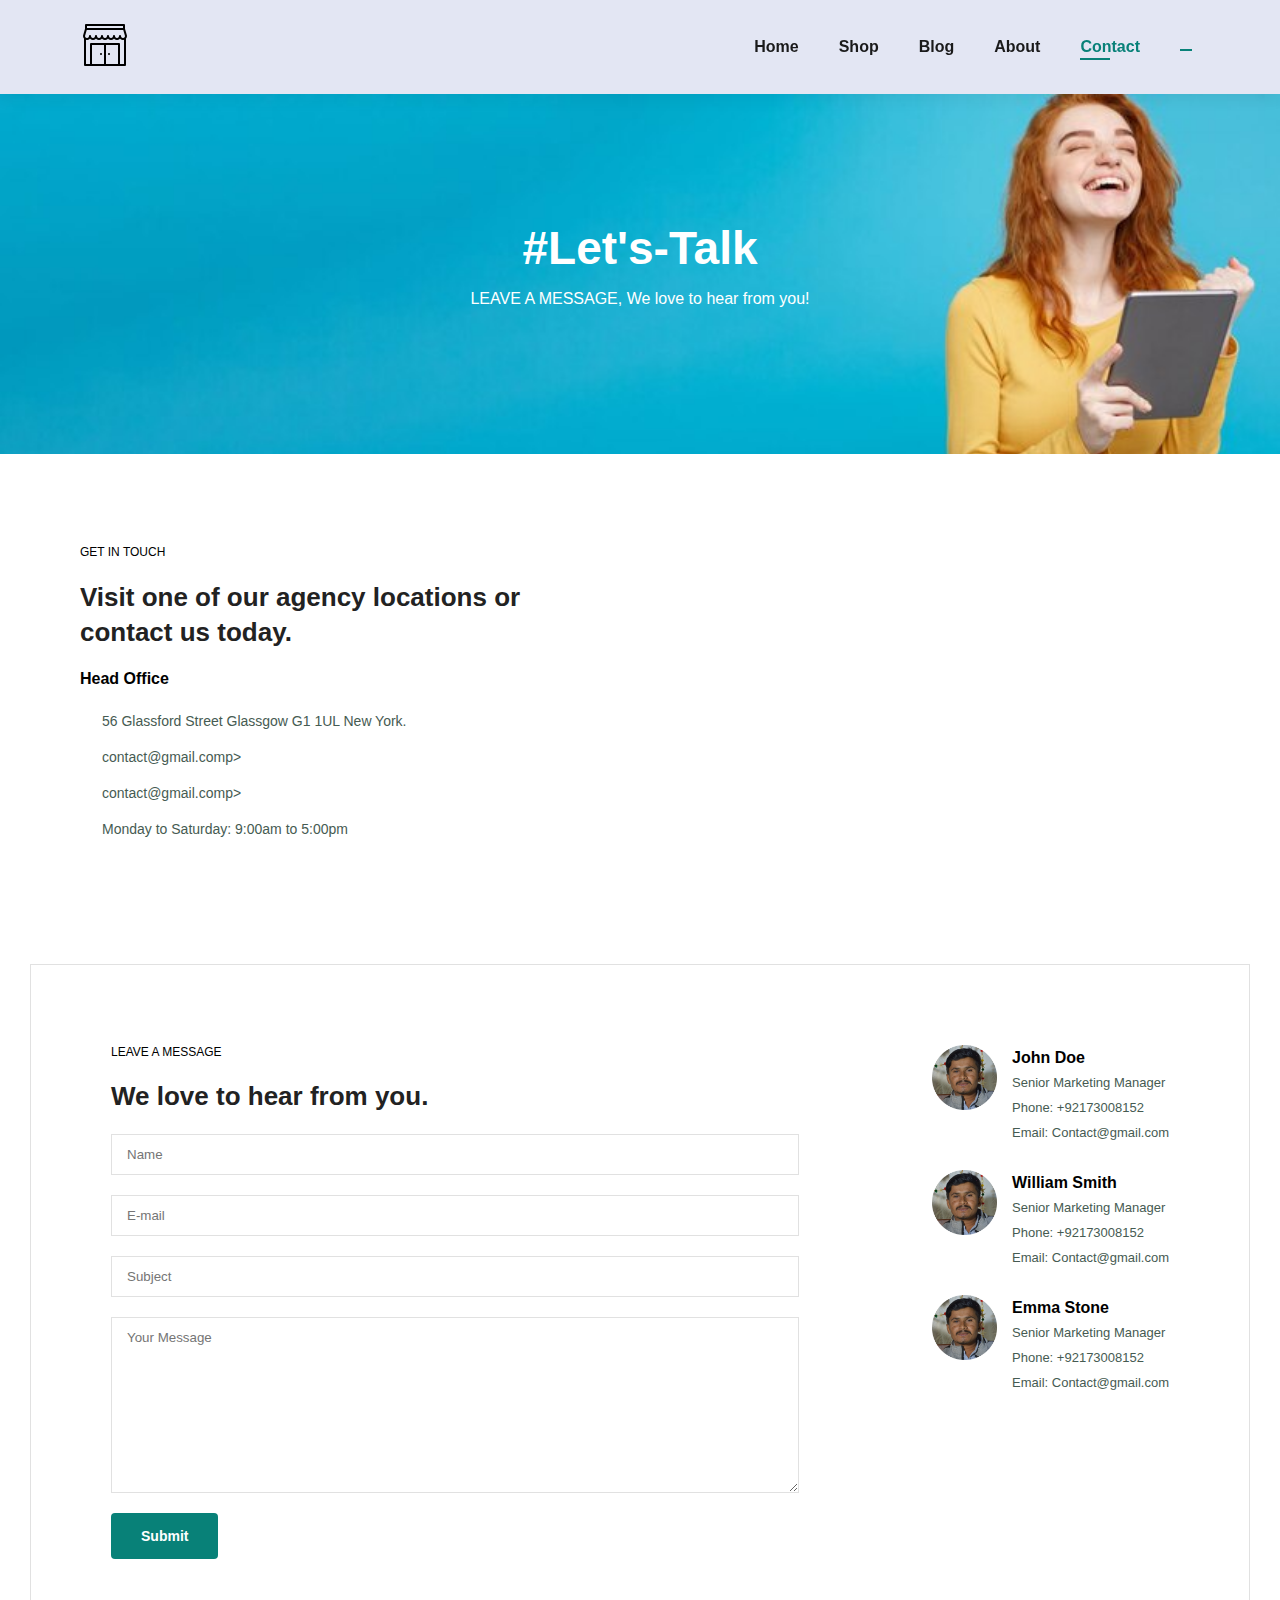
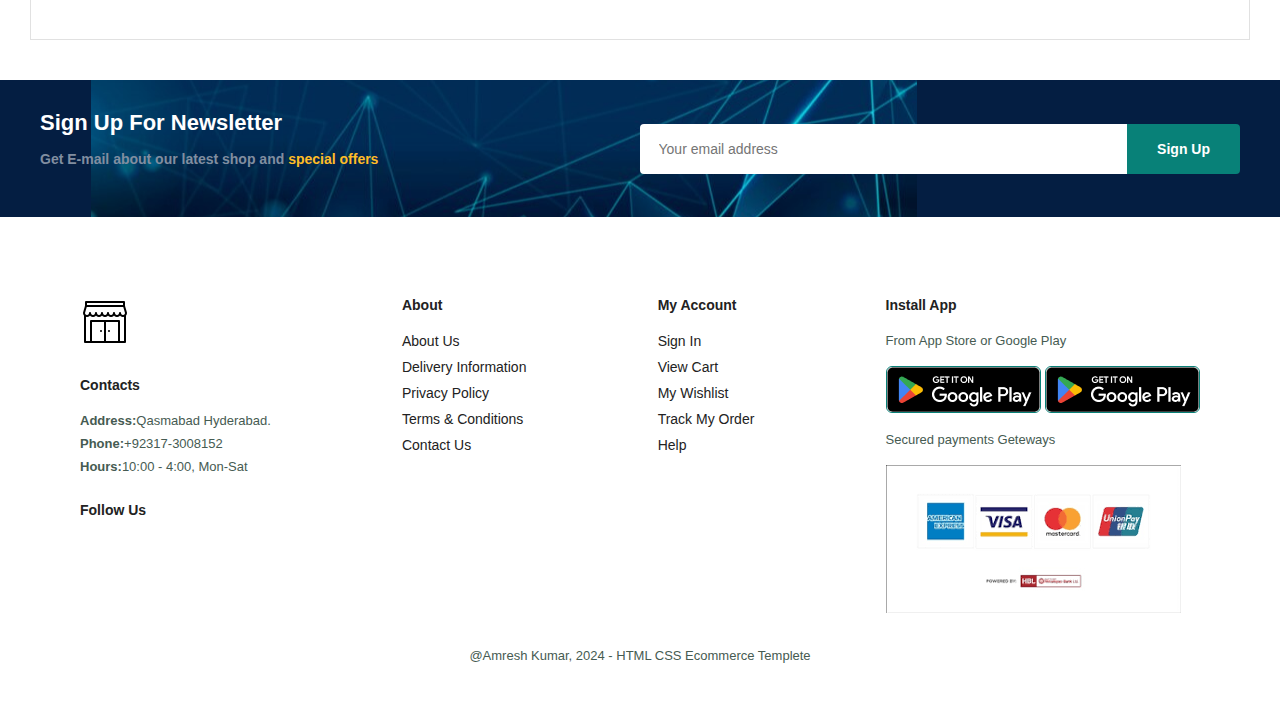
<file: contact.html>
<!DOCTYPE html>
<html lang="en">

<head>
    <meta charset="UTF-8">
    <meta name="viewport" content="width=device-width, initial-scale=1.0">
    <title>Document</title>
    <link rel="stylesheet" href="https://use.fontawesome.com/releases/v5.15.4/css/all.css"
        integrity="sha384-DyZ88mC6Up2uqS4h/KRgHuoeGwBcD4Ng9SiP4dIRy0EXTlnuz47vAwmeGwVChigm" crossorigin="anonymous" />
    <link rel="stylesheet" href="style.css">
</head>

<body>
    <section id="header">
        <a href="#"><img src="logo1.png" class="logo" alt=""></a>
        <div>
            <ul id="navbar">
                <li><a href="index.html">Home</a></li>
                <li><a href="shop.html">Shop</a></li>
                <li><a href="blog.html">Blog</a></li>
                <li><a href="about.html">About</a></li>
                <li><a class="active"  href="contact.html">Contact</a></li>
                <li id="lg-bag"><a class="active" href="cart.html"><i class="far fa-shopping-bag"></i></a></li>
                <a href="#" id="close"><i class="far fa-times"></i></a>
            </ul>
        </div>

        <div id="mobile">
            <a href="cart.html"><i class="far fa-shopping-bag"></i></a>
            <i id="bar" class="fas fa-outdent"></i>
        </div>
    </section>

    <section id="page-header" class="about-header">
        <h2>#Let's-Talk</h2>
        <p>LEAVE A MESSAGE, We love to hear from you!</p>
    </section>

    <section id="contact-details" class="section-p1">
        <div class="details">
            <span>GET IN TOUCH</span>
            <h2>Visit one of our agency locations or contact us today.</h2>
            <h3>Head Office</h3>
            <div>
                <li>
                    <i class="fal fa-map"></i>
                    <p>56 Glassford Street Glassgow G1 1UL New York.</p>
                </li>
                <li>
                    <i class="fas fa-phone-alt"></i>
                    <p>contact@gmail.comp>
                </li>
                <li>
                    <i class="fas fa-phone-alt"></i>
                    <p>contact@gmail.comp>
                </li>
                <li>
                    <i class="far fa-clock "></i>
                    <p>Monday to Saturday: 9:00am to 5:00pm</p>
                </li>
            </div>
        </div>

        <div class="map">
            <iframe
                src="https://www.google.com/maps/embed?pb=!1m18!1m12!1m3!1d57664.016564061174!2d68.29213251442435!3d25.404775942805156!2m3!1f0!2f0!3f0!3m2!1i1024!2i768!4f13.1!3m3!1m2!1s0x394c7a08768031d1%3A0xe62017e2bc11574c!2sQasimabad%2C%20Hyderabad%2C%20Sindh%2C%20Pakistan!5e0!3m2!1sen!2s!4v1715418302928!5m2!1sen!2s"
                width="600" height="450" style="border:0;" allowfullscreen="" loading="lazy"></iframe>
        </div>
    </section>

    <section id="form-details">
        <form action="">
            <span>LEAVE A MESSAGE</span>
            <h2>We love to hear from you.</h2>
            <input type="text" placeholder="Name">
            <input type="text" placeholder="E-mail">
            <input type="text" placeholder="Subject">
            <textarea name="" id="" cols="30" rows="10" placeholder="Your Message"></textarea>
            <button class="normal">Submit</button>
        </form>

        <div class="people">
            <div>
                <img src="img/amuu.png" alt="">
                <p><span>John Doe</span>Senior Marketing Manager <br> Phone: +92173008152 <br>Email: Contact@gmail.com</p>
            </div>
            <div>
                <img src="img/amuu.png" alt="">
                <p><span>William Smith</span>Senior Marketing Manager <br> Phone: +92173008152 <br>Email: Contact@gmail.com</p>
            </div>
            <div>
                <img src="img/amuu.png" alt="">
                <p><span>Emma Stone</span>Senior Marketing Manager <br> Phone: +92173008152 <br>Email: Contact@gmail.com</p>
            </div>
        </div>
    </section>

    <section id="newsletter" class="section-p1 section-m1">
        <div class="newtext">
            <h4>Sign Up For Newsletter</h4>
            <p>Get E-mail about our latest shop and <span>special offers</span></p>
        </div>
        <div class="form">
            <input type="text" placeholder="Your email address">
            <button class="normal">Sign Up</button>
        </div>
    </section>

    <footer class="section-p1">
        <div class="col">
            <img class="logo" src="logo1.png" alt="">
            <h4>Contacts</h4>
            <p><strong>Address:</strong>Qasmabad Hyderabad.</p>
            <p><strong>Phone:</strong>+92317-3008152</p>
            <p><strong>Hours:</strong>10:00 - 4:00, Mon-Sat</p>
            <div class="follow">
                <h4>Follow Us</h4>
                <div class="icon">
                    <i class="fab fa-facebook-f"></i>
                    <i class="fab fa-twitter"></i>
                    <i class="fab fa-instagram"></i>
                    <i class="fab fa-pinterest-p"></i>
                    <i class="fab fa-youtube"></i>
                </div>
            </div>
        </div>

        <div class="col">
            <h4>About</h4>
            <a href="#">About Us</a>
            <a href="#">Delivery Information</a>
            <a href="#">Privacy Policy</a>
            <a href="#">Terms & Conditions</a>
            <a href="#">Contact Us</a>
        </div>

        <div class="col">
            <h4>My Account</h4>
            <a href="#">Sign In</a>
            <a href="#">View Cart</a>
            <a href="#">My Wishlist</a>
            <a href="#">Track My Order</a>
            <a href="#">Help</a>
        </div>

        <div class="col install">
            <h4>Install App</h4>
            <p>From App Store or Google Play</p>
            <div class="row">
                <img src="img/google4.png" alt="">
                <img src="img/google4.png" alt="">
            </div>
            <p>Secured payments Geteways</p>
            <img src="img/payment.png" alt="">
        </div>

        <div class="copyright">
            <p>@Amresh Kumar, 2024 - HTML CSS Ecommerce Templete</p>
        </div>
    </footer>

    <script src="script.js"></script>
</body>

</html>
</file>
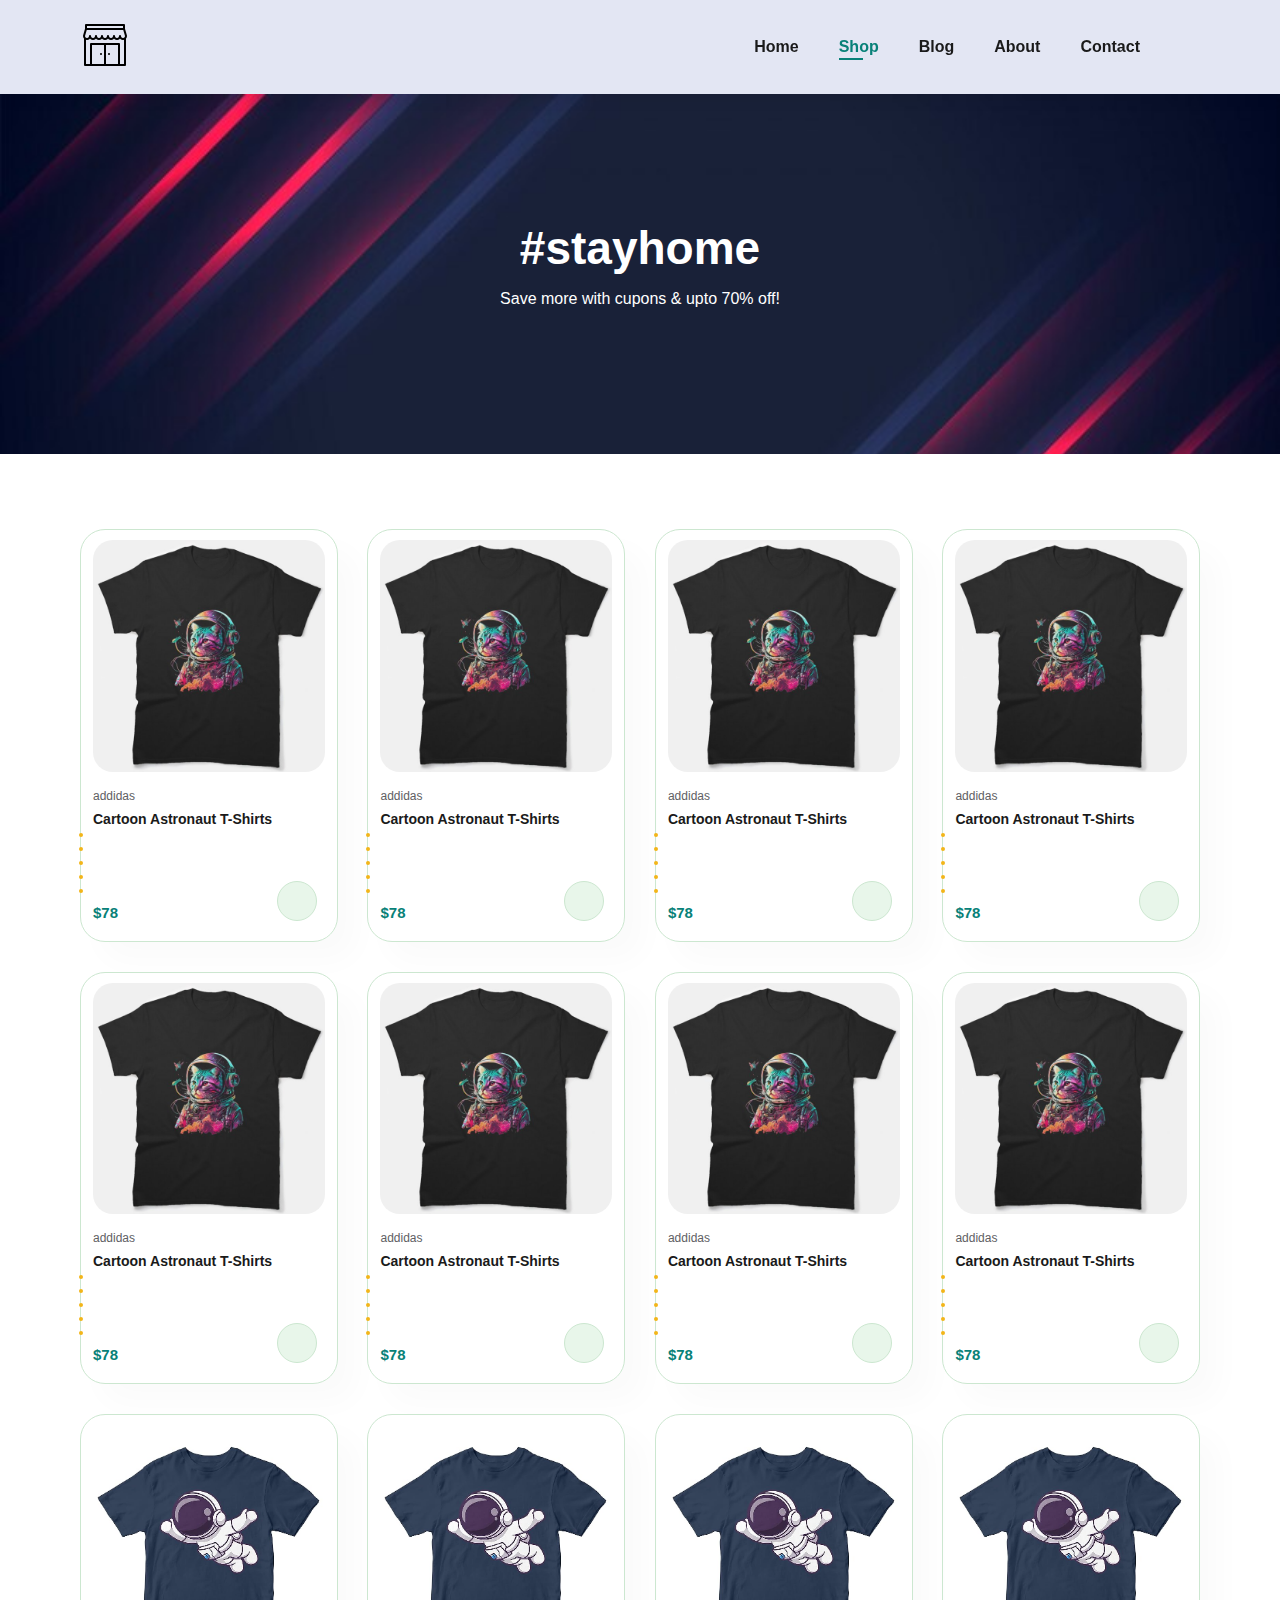
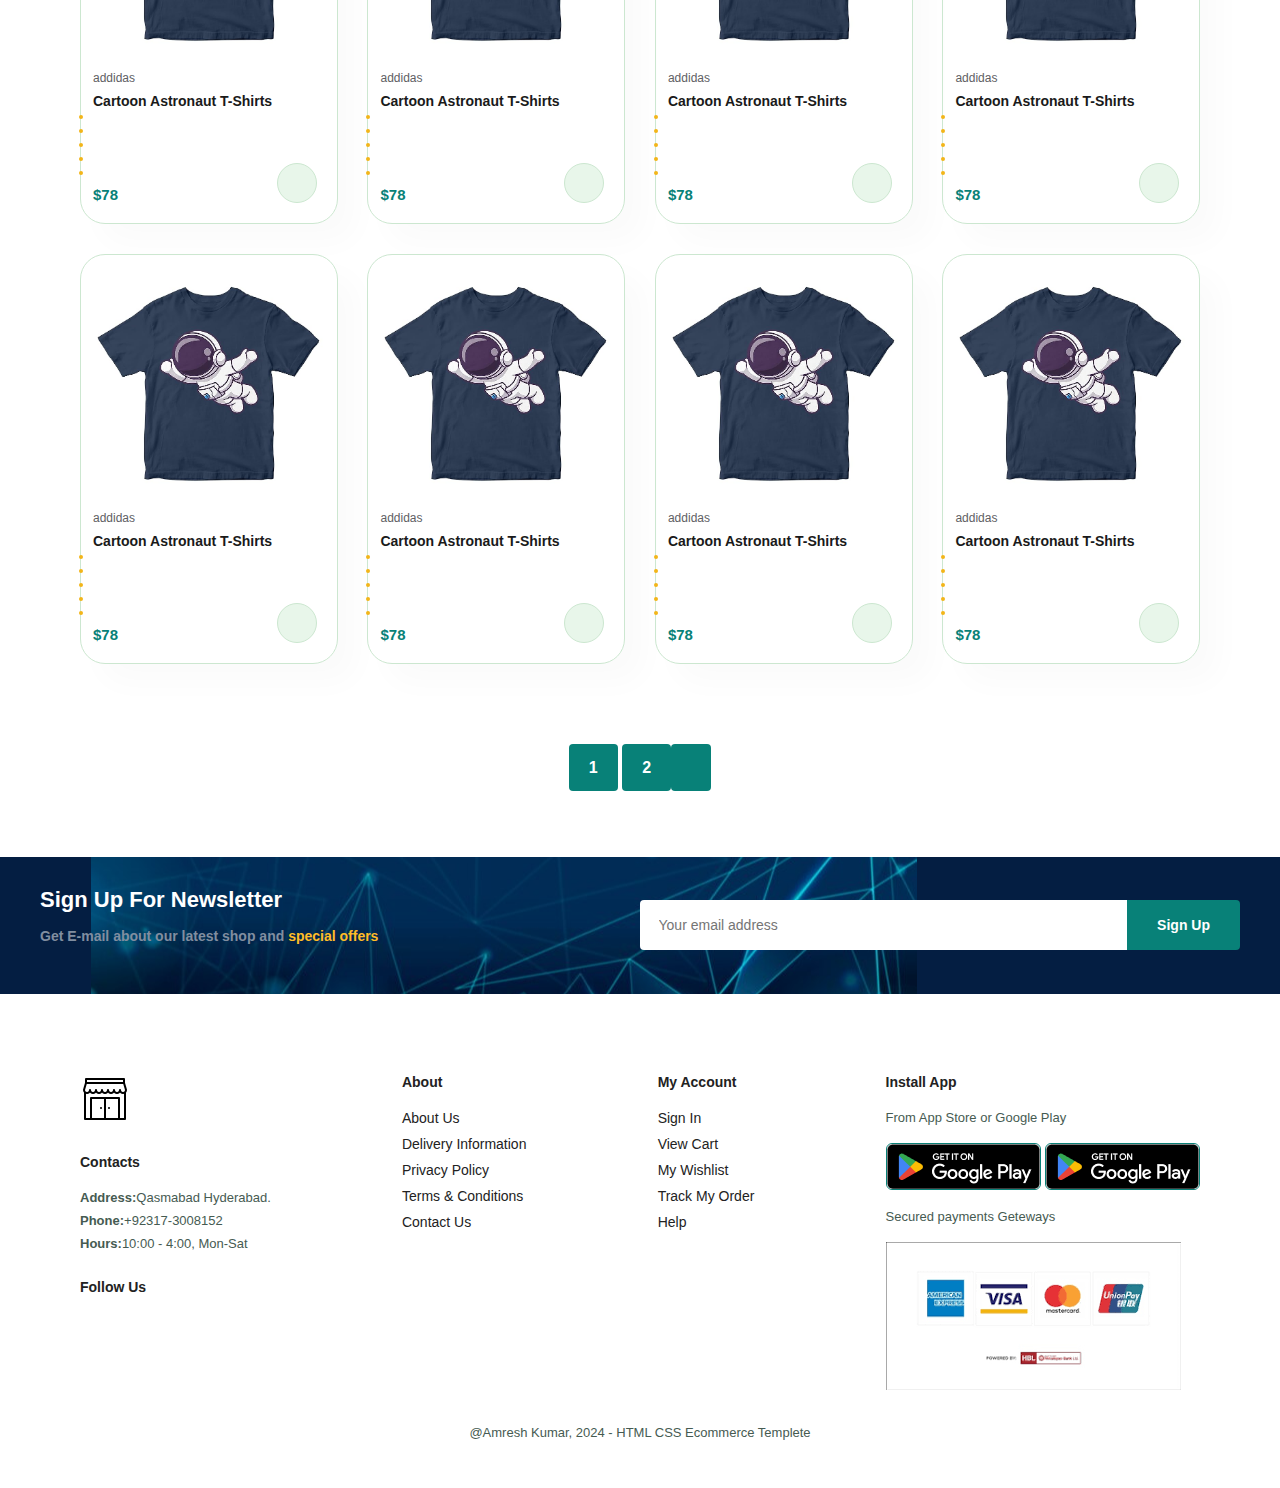
<file: shop.html>
<!DOCTYPE html>
<html lang="en">

<head>
    <meta charset="UTF-8">
    <meta name="viewport" content="width=device-width, initial-scale=1.0">
    <title>Document</title>
    <link rel="stylesheet" href="https://use.fontawesome.com/releases/v5.15.4/css/all.css"
        integrity="sha384-DyZ88mC6Up2uqS4h/KRgHuoeGwBcD4Ng9SiP4dIRy0EXTlnuz47vAwmeGwVChigm" crossorigin="anonymous" />
    <link rel="stylesheet" href="style.css">
</head>

<body>
    <section id="header">
        <a href="#"><img src="logo1.png" class="logo" alt=""></a>
        <div>
            <ul id="navbar">
                <li><a href="index.html">Home</a></li>
                <li><a class="active" href="shop.html">Shop</a></li>
                <li><a href="blog.html">Blog</a></li>
                <li><a href="about.html">About</a></li>
                <li><a href="contact.html">Contact</a></li>
                <li id="lg-bag"><a href="cart.html"><i class="far fa-shopping-bag"></i></a></li>
                <a href="#" id="close"><i class="far fa-times"></i></a>
            </ul>
        </div>

        <div id="mobile">
            <a href="cart.html"><i class="far fa-shopping-bag"></i></a>
            <i id="bar" class="fas fa-outdent"></i>
        </div>
    </section>

    <section id="page-header">
        <h2>#stayhome</h2>
        <p>Save more with cupons & upto 70% off!</p>
    </section>

    <section id="product1" class="section-p1">
           <div class="pro-container">
                <div class="pro" onclick="window.location.href='sproduct.html'">
                    <img src="img/products/shopping-cart.jpg" alt="">
                    <div class="des">
                        <span>addidas</span>
                        <h5>Cartoon Astronaut T-Shirts </h5>
                        <div class="star">
                            <li class="fas fa-star"></li>
                            <li class="fas fa-star"></li>
                            <li class="fas fa-star"></li>
                            <li class="fas fa-star"></li>
                            <li class="fas fa-star"></li>
                        </div>
                        <h4>$78</h4>
                    </div>
                    <a href="#"><i class=" fal fa-shopping-cart cart"></i></a>
                </div>
                <div class="pro">
                    <img src="img/products/shopping-cart.jpg" alt="">
                    <div class="des">
                        <span>addidas</span>
                        <h5>Cartoon Astronaut T-Shirts </h5>
                        <div class="star">
                            <li class="fas fa-star"></li>
                            <li class="fas fa-star"></li>
                            <li class="fas fa-star"></li>
                            <li class="fas fa-star"></li>
                            <li class="fas fa-star"></li>
                        </div>
                        <h4>$78</h4>
                    </div>
                    <a href="#"><i class=" fal fa-shopping-cart cart"></i></a>
                </div>
                <div class="pro">
                    <img src="img/products/shopping-cart.jpg" alt="">
                    <div class="des">
                        <span>addidas</span>
                        <h5>Cartoon Astronaut T-Shirts </h5>
                        <div class="star">
                            <li class="fas fa-star"></li>
                            <li class="fas fa-star"></li>
                            <li class="fas fa-star"></li>
                            <li class="fas fa-star"></li>
                            <li class="fas fa-star"></li>
                        </div>
                        <h4>$78</h4>
                    </div>
                    <a href="#"><i class=" fal fa-shopping-cart cart"></i></a>
                </div>
                <div class="pro">
                    <img src="img/products/shopping-cart.jpg" alt="">
                    <div class="des">
                        <span>addidas</span>
                        <h5>Cartoon Astronaut T-Shirts </h5>
                        <div class="star">
                            <li class="fas fa-star"></li>
                            <li class="fas fa-star"></li>
                            <li class="fas fa-star"></li>
                            <li class="fas fa-star"></li>
                            <li class="fas fa-star"></li>
                        </div>
                        <h4>$78</h4>
                    </div>
                    <a href="#"><i class=" fal fa-shopping-cart cart"></i></a>
                </div>
                <div class="pro">
                    <img src="img/products/shopping-cart.jpg" alt="">
                    <div class="des">
                        <span>addidas</span>
                        <h5>Cartoon Astronaut T-Shirts </h5>
                        <div class="star">
                            <li class="fas fa-star"></li>
                            <li class="fas fa-star"></li>
                            <li class="fas fa-star"></li>
                            <li class="fas fa-star"></li>
                            <li class="fas fa-star"></li>
                        </div>
                        <h4>$78</h4>
                    </div>
                    <a href="#"><i class=" fal fa-shopping-cart cart"></i></a>
                </div>
                <div class="pro">
                    <img src="img/products/shopping-cart.jpg" alt="">
                    <div class="des">
                        <span>addidas</span>
                        <h5>Cartoon Astronaut T-Shirts </h5>
                        <div class="star">
                            <li class="fas fa-star"></li>
                            <li class="fas fa-star"></li>
                            <li class="fas fa-star"></li>
                            <li class="fas fa-star"></li>
                            <li class="fas fa-star"></li>
                        </div>
                        <h4>$78</h4>
                    </div>
                    <a href="#"><i class=" fal fa-shopping-cart cart"></i></a>
                </div>
                <div class="pro">
                    <img src="img/products/shopping-cart.jpg" alt="">
                    <div class="des">
                        <span>addidas</span>
                        <h5>Cartoon Astronaut T-Shirts </h5>
                        <div class="star">
                            <li class="fas fa-star"></li>
                            <li class="fas fa-star"></li>
                            <li class="fas fa-star"></li>
                            <li class="fas fa-star"></li>
                            <li class="fas fa-star"></li>
                        </div>
                        <h4>$78</h4>
                    </div>
                    <a href="#"><i class=" fal fa-shopping-cart cart"></i></a>
                </div>
                <div class="pro">
                    <img src="img/products/shopping-cart.jpg" alt="">
                    <div class="des">   
                        <span>addidas</span>
                        <h5>Cartoon Astronaut T-Shirts </h5>
                        <div class="star">
                            <li class="fas fa-star"></li>
                            <li class="fas fa-star"></li>
                            <li class="fas fa-star"></li>
                            <li class="fas fa-star"></li>
                            <li class="fas fa-star"></li>
                        </div>
                        <h4>$78</h4>
                    </div>
                    <a href="#"><i class=" fal fa-shopping-cart cart"></i></a>
                </div>
          
             <div class="pro">
                 <img src="img/products/T-shirt.jpg" alt="">
                 <div class="des">
                     <span>addidas</span>
                     <h5>Cartoon Astronaut T-Shirts </h5>
                     <div class="star">
                         <li class="fas fa-star"></li>
                         <li class="fas fa-star"></li>
                         <li class="fas fa-star"></li>
                         <li class="fas fa-star"></li>
                         <li class="fas fa-star"></li>
                     </div>
                     <h4>$78</h4>
                 </div>
                 <a href="#"><i class=" fal fa-shopping-cart cart"></i></a>
             </div>
             <div class="pro">
                 <img src="img/products/T-shirt.jpg" alt="">
                 <div class="des">
                     <span>addidas</span>
                     <h5>Cartoon Astronaut T-Shirts </h5>
                     <div class="star">
                         <li class="fas fa-star"></li>
                         <li class="fas fa-star"></li>
                         <li class="fas fa-star"></li>
                         <li class="fas fa-star"></li>
                         <li class="fas fa-star"></li>
                     </div>
                     <h4>$78</h4>
                 </div>
                 <a href="#"><i class=" fal fa-shopping-cart cart"></i></a>
             </div>
             <div class="pro">
                 <img src="img/products/T-shirt.jpg" alt="">
                 <div class="des">
                     <span>addidas</span>
                     <h5>Cartoon Astronaut T-Shirts </h5>
                     <div class="star">
                         <li class="fas fa-star"></li>
                         <li class="fas fa-star"></li>
                         <li class="fas fa-star"></li>
                         <li class="fas fa-star"></li>
                         <li class="fas fa-star"></li>
                     </div>
                     <h4>$78</h4>
                 </div>
                 <a href="#"><i class=" fal fa-shopping-cart cart"></i></a>
             </div>
             <div class="pro">
                 <img src="img/products/T-shirt.jpg" alt="">
                 <div class="des">
                     <span>addidas</span>
                     <h5>Cartoon Astronaut T-Shirts </h5>
                     <div class="star">
                         <li class="fas fa-star"></li>
                         <li class="fas fa-star"></li>
                         <li class="fas fa-star"></li>
                         <li class="fas fa-star"></li>
                         <li class="fas fa-star"></li>
                     </div>
                     <h4>$78</h4>
                 </div>
                 <a href="#"><i class=" fal fa-shopping-cart cart"></i></a>
             </div>
             <div class="pro">
                 <img src="img/products/T-shirt.jpg" alt="">
                 <div class="des">
                     <span>addidas</span>
                     <h5>Cartoon Astronaut T-Shirts </h5>
                     <div class="star">
                         <li class="fas fa-star"></li>
                         <li class="fas fa-star"></li>
                         <li class="fas fa-star"></li>
                         <li class="fas fa-star"></li>
                         <li class="fas fa-star"></li>
                     </div>
                     <h4>$78</h4>
                 </div>
                 <a href="#"><i class=" fal fa-shopping-cart cart"></i></a>
             </div>
             <div class="pro">
                 <img src="img/products/T-shirt.jpg" alt="">
                 <div class="des">
                     <span>addidas</span>
                     <h5>Cartoon Astronaut T-Shirts </h5>
                     <div class="star">
                         <li class="fas fa-star"></li>
                         <li class="fas fa-star"></li>
                         <li class="fas fa-star"></li>
                         <li class="fas fa-star"></li>
                         <li class="fas fa-star"></li>
                     </div>
                     <h4>$78</h4>
                 </div>
                 <a href="#"><i class=" fal fa-shopping-cart cart"></i></a>
             </div>
             <div class="pro">
                 <img src="img/products/T-shirt.jpg" alt="">
                 <div class="des">
                     <span>addidas</span>
                     <h5>Cartoon Astronaut T-Shirts </h5>
                     <div class="star">
                         <li class="fas fa-star"></li>
                         <li class="fas fa-star"></li>
                         <li class="fas fa-star"></li>
                         <li class="fas fa-star"></li>
                         <li class="fas fa-star"></li>
                     </div>
                     <h4>$78</h4>
                 </div>
                 <a href="#"><i class=" fal fa-shopping-cart cart"></i></a>
             </div>
             <div class="pro">
                 <img src="img/products/T-shirt.jpg" alt="">
                 <div class="des">   
                     <span>addidas</span>
                     <h5>Cartoon Astronaut T-Shirts </h5>
                     <div class="star">
                         <li class="fas fa-star"></li>
                         <li class="fas fa-star"></li>
                         <li class="fas fa-star"></li>
                         <li class="fas fa-star"></li>
                         <li class="fas fa-star"></li>
                     </div>
                     <h4>$78</h4>
                 </div>
                 <a href="#"><i class=" fal fa-shopping-cart cart"></i></a>
             </div>
        </div>
 </section>

 <section id="pagination" class="section-p1">
    <a href="#">1</a>
    <a href="#">2</a>
    <a href="#"><i class="fa-solid fa-arrow-right"></i></a>
 </section>

 <section id="newsletter" class="section-p1 section-m1">
    <div class="newtext">
        <h4>Sign Up For Newsletter</h4>
        <p>Get E-mail about our latest shop and <span>special offers</span></p>
    </div>
    <div class="form">
        <input type="text" placeholder="Your email address">
        <button class="normal">Sign Up</button>
    </div>
 </section>

 <footer class="section-p1">
    <div class="col">
        <img class="logo" src="logo1.png" alt="">
        <h4>Contacts</h4>
        <p><strong>Address:</strong>Qasmabad Hyderabad.</p>
        <p><strong>Phone:</strong>+92317-3008152</p>
        <p><strong>Hours:</strong>10:00 - 4:00, Mon-Sat</p>
        <div class="follow">
            <h4>Follow Us</h4>
            <div class="icon">
                <i class="fab fa-facebook-f"></i>
                <i class="fab fa-twitter"></i>
                <i class="fab fa-instagram"></i>
                <i class="fab fa-pinterest-p"></i>
                <i class="fab fa-youtube"></i>
            </div>
        </div>
    </div>

    <div class="col">
        <h4>About</h4>
        <a href="#">About Us</a>
        <a href="#">Delivery Information</a>
        <a href="#">Privacy Policy</a>
        <a href="#">Terms & Conditions</a>
        <a href="#">Contact Us</a>
    </div>

    <div class="col">
        <h4>My Account</h4>
        <a href="#">Sign In</a>
        <a href="#">View Cart</a>
        <a href="#">My Wishlist</a>
        <a href="#">Track My Order</a>
        <a href="#">Help</a>
    </div>

    <div class="col install" >
        <h4>Install App</h4>
        <p>From App Store or Google Play</p>
        <div class="row">
            <img src="img/google4.png" alt="">
            <img src="img/google4.png" alt="">
        </div>
        <p>Secured payments Geteways</p>
        <img src="img/payment.png" alt="">
    </div>

    <div class="copyright">
        <p>@Amresh Kumar, 2024 - HTML CSS Ecommerce Templete</p>
    </div>
 </footer>

    <script src="script.js"></script>
</body>

</html>
</file>
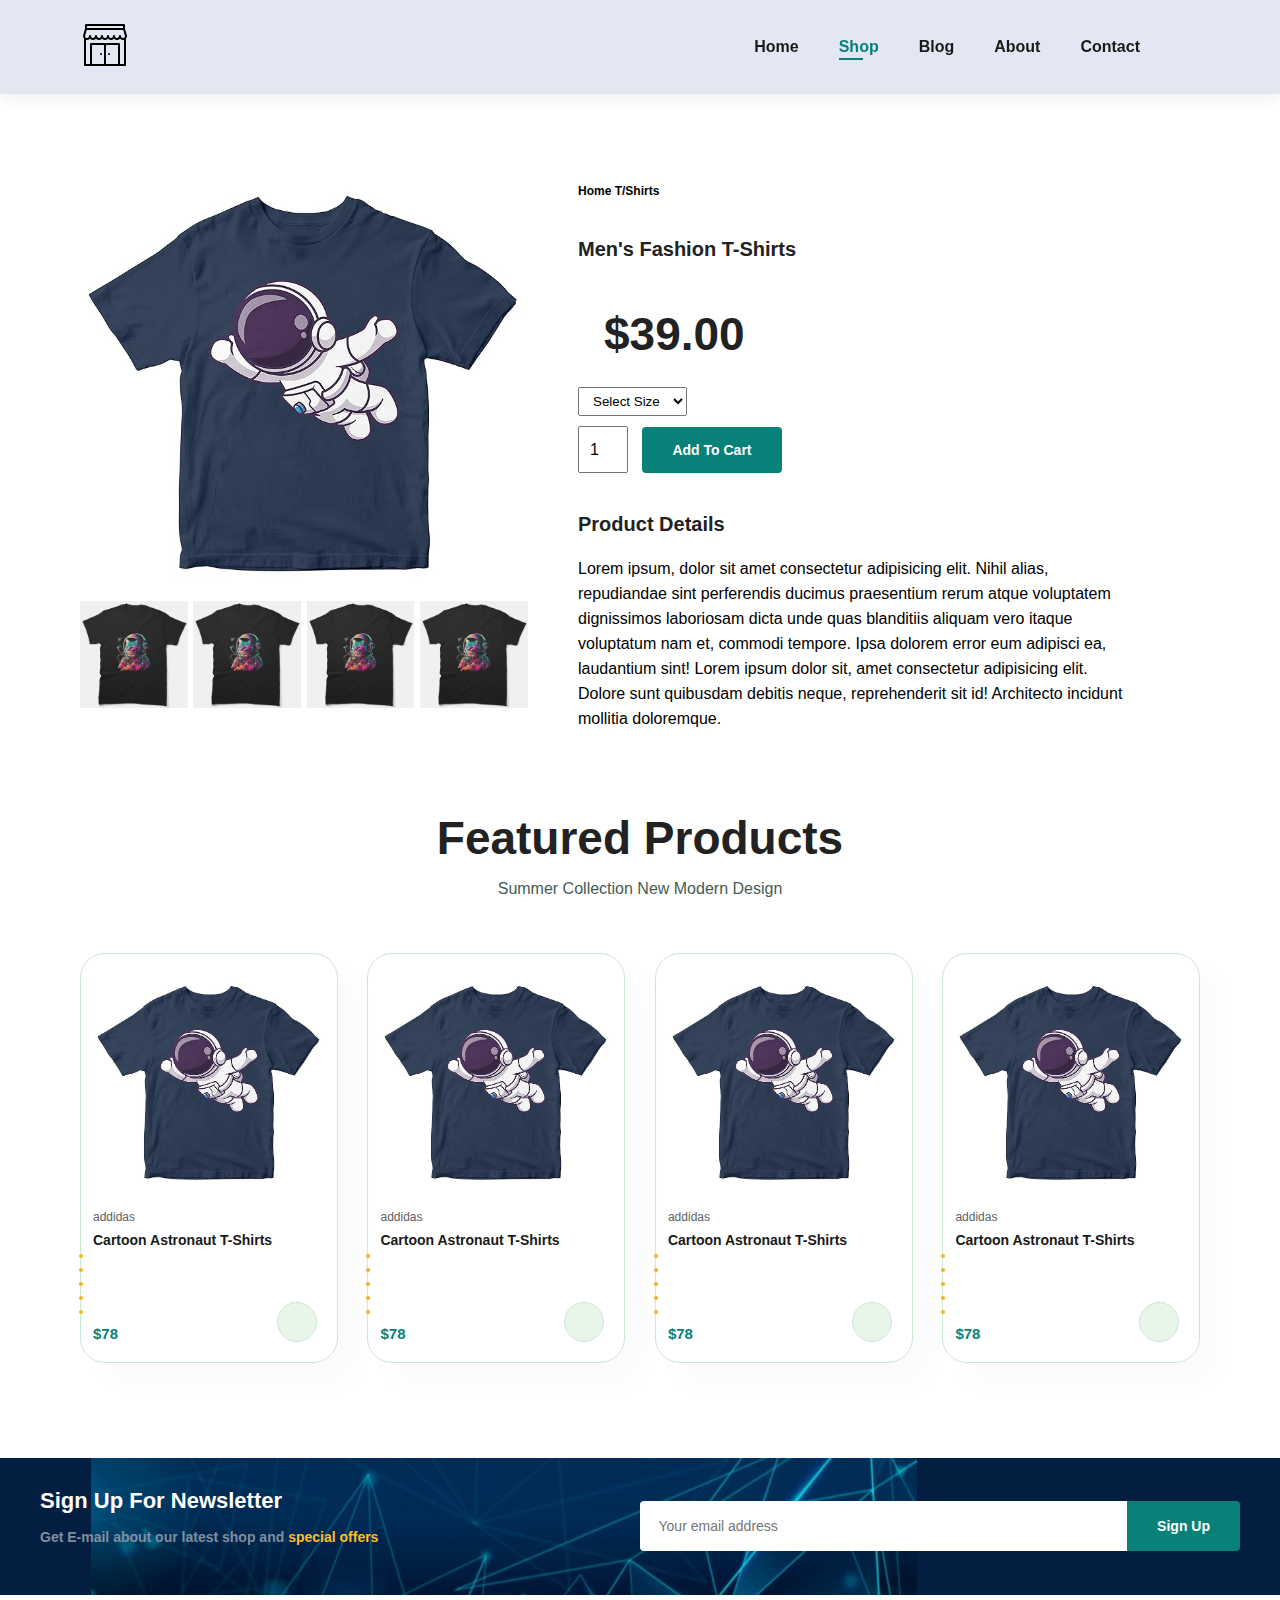
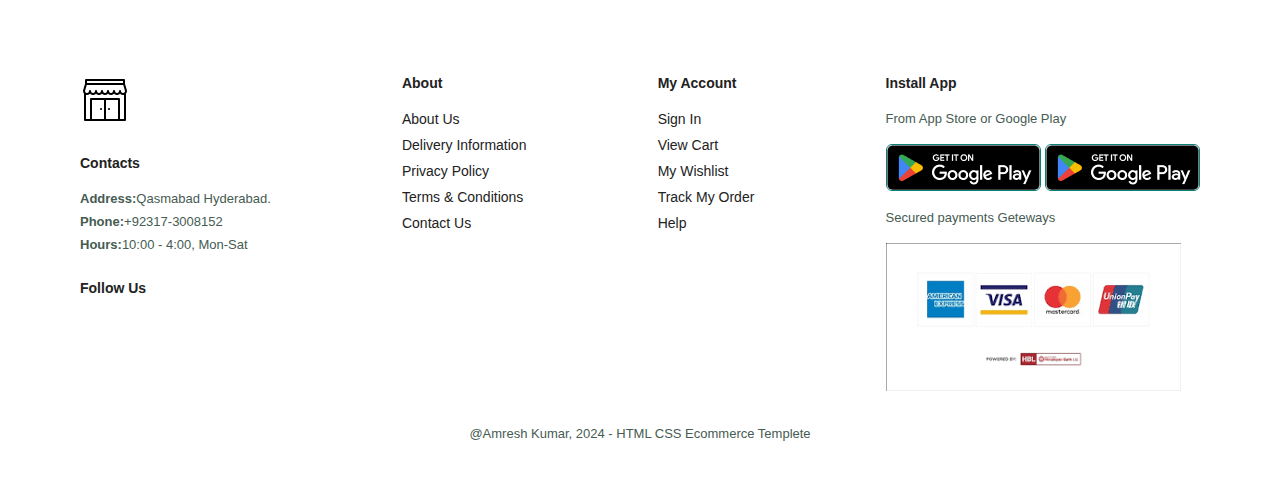
<file: sproduct.html>
<!DOCTYPE html>
<html lang="en">

<head>
    <meta charset="UTF-8">
    <meta name="viewport" content="width=device-width, initial-scale=1.0">
    <title>Document</title>
    <link rel="stylesheet" href="https://use.fontawesome.com/releases/v5.15.4/css/all.css"
        integrity="sha384-DyZ88mC6Up2uqS4h/KRgHuoeGwBcD4Ng9SiP4dIRy0EXTlnuz47vAwmeGwVChigm" crossorigin="anonymous" />
    <link rel="stylesheet" href="style.css">
</head>

<body>
    <section id="header">
        <a href="#"><img src="logo1.png" class="logo" alt=""></a>
        <div>
            <ul id="navbar">
                <li><a href="index.html">Home</a></li>
                <li><a class="active" href="shop.html">Shop</a></li>
                <li><a href="blog.html">Blog</a></li>
                <li><a href="about.html">About</a></li>
                <li><a href="contact.html">Contact</a></li>
                <li id="lg-bag"><a href="cart.html"><i class="far fa-shopping-bag"></i></a></li>
                <a href="#" id="close"><i class="far fa-times"></i></a>
            </ul>
        </div>

        <div id="mobile">
            <a href="cart.html"><i class="far fa-shopping-bag"></i></a>
            <i id="bar" class="fas fa-outdent"></i>
        </div>
    </section>

    <section id="prodetails" class="section-p1">
        <div class="single-pro-image">
            <img src="img/products/T-shirt.jpg" width="100%" id="MainImg" alt="">

            <div class="small-img-group">
                <div class="small-img-col">
                    <img src="img/products/shopping-cart.jpg" width="100%" class="small-img" alt="">
                </div>
                <div class="small-img-col">
                    <img src="img/products/shopping-cart.jpg" width="100%" class="small-img" alt="">
                </div>
                <div class="small-img-col">
                    <img src="img/products/shopping-cart.jpg" width="100%" class="small-img" alt="">
                </div>
                <div class="small-img-col">
                    <img src="img/products/shopping-cart.jpg" width="100%" class="small-img" alt="">
                </div>
            </div>
        </div>
        <div class="single-pro-details">
            <h6>Home T/Shirts</h6>
            <h4>Men's Fashion T-Shirts</h4>
            <h2>$39.00</h2>
            <select>
                <option>Select Size</option>
                <option>XL</option>
                <option>XXL</option>
                <option>Small</option>
                <option>Large</option>
            </select>
            <input type="number" value="1">
            <button class="normal">Add To Cart</button>
            <h4>Product Details</h4>
            <span>Lorem ipsum, dolor sit amet consectetur adipisicing elit. Nihil alias, repudiandae sint perferendis
                ducimus praesentium rerum atque voluptatem dignissimos laboriosam dicta unde quas blanditiis aliquam
                vero itaque voluptatum nam et, commodi tempore. Ipsa dolorem error eum adipisci ea, laudantium
                sint! Lorem ipsum dolor sit, amet consectetur adipisicing elit. Dolore sunt quibusdam debitis neque,
                reprehenderit sit id! Architecto incidunt mollitia doloremque.</span>
        </div>
    </section>

    <section id="product1" class="section-p1">
        <h2>Featured Products</h2>
        <p>Summer Collection New Modern Design</p>
        <div class="pro-container">
             <div class="pro">
                 <img src="img/products/T-shirt.jpg" alt="">
                 <div class="des">
                     <span>addidas</span>
                     <h5>Cartoon Astronaut T-Shirts </h5>
                     <div class="star">
                         <li class="fas fa-star"></li>
                         <li class="fas fa-star"></li>
                         <li class="fas fa-star"></li>
                         <li class="fas fa-star"></li>
                         <li class="fas fa-star"></li>
                     </div>
                     <h4>$78</h4>
                 </div>
                 <a href="#"><i class=" fal fa-shopping-cart cart"></i></a>
             </div>
             <div class="pro">
                 <img src="img/products/T-shirt.jpg" alt="">
                 <div class="des">
                     <span>addidas</span>
                     <h5>Cartoon Astronaut T-Shirts </h5>
                     <div class="star">
                         <li class="fas fa-star"></li>
                         <li class="fas fa-star"></li>
                         <li class="fas fa-star"></li>
                         <li class="fas fa-star"></li>
                         <li class="fas fa-star"></li>
                     </div>
                     <h4>$78</h4>
                 </div>
                 <a href="#"><i class=" fal fa-shopping-cart cart"></i></a>
             </div>
             <div class="pro">
                 <img src="img/products/T-shirt.jpg" alt="">
                 <div class="des">
                     <span>addidas</span>
                     <h5>Cartoon Astronaut T-Shirts </h5>
                     <div class="star">
                         <li class="fas fa-star"></li>
                         <li class="fas fa-star"></li>
                         <li class="fas fa-star"></li>
                         <li class="fas fa-star"></li>
                         <li class="fas fa-star"></li>
                     </div>
                     <h4>$78</h4>
                 </div>
                 <a href="#"><i class=" fal fa-shopping-cart cart"></i></a>
             </div>
             <div class="pro">
                 <img src="img/products/T-shirt.jpg" alt="">
                 <div class="des">
                     <span>addidas</span>
                     <h5>Cartoon Astronaut T-Shirts </h5>
                     <div class="star">
                         <li class="fas fa-star"></li>
                         <li class="fas fa-star"></li>
                         <li class="fas fa-star"></li>
                         <li class="fas fa-star"></li>
                         <li class="fas fa-star"></li>
                     </div>
                     <h4>$78</h4>
                 </div>
                 <a href="#"><i class=" fal fa-shopping-cart cart"></i></a>
             </div>
        </div>
 </section>

    <section id="newsletter" class="section-p1 section-m1">
        <div class="newtext">
            <h4>Sign Up For Newsletter</h4>
            <p>Get E-mail about our latest shop and <span>special offers</span></p>
        </div>
        <div class="form">
            <input type="text" placeholder="Your email address">
            <button class="normal">Sign Up</button>
        </div>
    </section>

    <footer class="section-p1">
        <div class="col">
            <img class="logo" src="logo1.png" alt="">
            <h4>Contacts</h4>
            <p><strong>Address:</strong>Qasmabad Hyderabad.</p>
            <p><strong>Phone:</strong>+92317-3008152</p>
            <p><strong>Hours:</strong>10:00 - 4:00, Mon-Sat</p>
            <div class="follow">
                <h4>Follow Us</h4>
                <div class="icon">
                    <i class="fab fa-facebook-f"></i>
                    <i class="fab fa-twitter"></i>
                    <i class="fab fa-instagram"></i>
                    <i class="fab fa-pinterest-p"></i>
                    <i class="fab fa-youtube"></i>
                </div>
            </div>
        </div>

        <div class="col">
            <h4>About</h4>
            <a href="#">About Us</a>
            <a href="#">Delivery Information</a>
            <a href="#">Privacy Policy</a>
            <a href="#">Terms & Conditions</a>
            <a href="#">Contact Us</a>
        </div>

        <div class="col">
            <h4>My Account</h4>
            <a href="#">Sign In</a>
            <a href="#">View Cart</a>
            <a href="#">My Wishlist</a>
            <a href="#">Track My Order</a>
            <a href="#">Help</a>
        </div>

        <div class="col install">
            <h4>Install App</h4>
            <p>From App Store or Google Play</p>
            <div class="row">
                <img src="img/google4.png" alt="">
                <img src="img/google4.png" alt="">
            </div>
            <p>Secured payments Geteways</p>
            <img src="img/payment.png" alt="">
        </div>

        <div class="copyright">
            <p>@Amresh Kumar, 2024 - HTML CSS Ecommerce Templete</p>
        </div>
    </footer>

    <script>
        var MainImg = document.getElementById("MainImg");
        var smallimg = document.getElementsByClassName("small-img");

        smallimg[0].onclick = function(){
            MainImg.src = smallimg[0].src;
        }
        smallimg[1].onclick = function(){
            MainImg.src = smallimg[1].src;
        }
        smallimg[2].onclick = function(){
            MainImg.src = smallimg[2].src;
        }
        smallimg[3].onclick = function(){
            MainImg.src = smallimg[3].src;
        }
    </script>

    <script src="script.js"></script>
</body>

</html>
</file>
<file: style.css>
* {
    margin: 0;
    padding: 0;
    box-sizing: border-box;
    font-family: 'Spartan',sans-serif;
}

h1 {
    font-size: 50px;
    line-height: 64px;
    color: #222;
}

h2 {
    font-size: 46px;
    line-height: 54px;
    color: #222;
}

h4 {
    font-size: 20px;
    color: #222;
}

h6 {
    font-weight: 700;
    font-size: 12px;
}

p {
    font-size: 16px;
    color: #465b52;
    margin: 15PX 0 20PX 0;
}

.section-p1 {
    padding: 40px 80px;
}

.section-m1 {
    margin: 40px 0;
}

button.normal {
    font-size: 14px;
    font-weight: 600;
    padding: 15px 30px;
    color: #000;
    background-color: #fff;
    border-radius: 4px;
    cursor: pointer;
    border: none;
    outline: none;
    transition: 0.2s;
}

button.white {
    font-size: 13px;
    font-weight: 600;
    padding: 11px 18px;
    color: #fff;
    background-color: transparent;
    cursor: pointer;
    border: 1px solid #fff;
    outline: none;
    transition: 0.2s;
}

body {
    width: 100%;
}

/* Header Start */
#header{
   display: flex;
   align-items: center;
   justify-content: space-between;
   padding: 20px 80px;
   background-color: #e3e6f3;
   box-shadow: 0 5px 15px rgba(0, 0, 0, 0.06);
   z-index: 999;
   position: sticky;
   top: 0;
   left: 0;
}

#navbar{
    display: flex;
    align-items: center;
    justify-content: center;
}

#navbar li {
    list-style: none;
    padding: 0 20px;
    position: relative;
}

#navbar li a {
    text-decoration: none;
    font-size: 16px;
    font-weight: 600;
    color: #1a1a1a;
    transition: 0.3s ease;
}

#navbar li a:hover,
#navbar li a.active{
    color: #088178;
}

#navbar li a.active::after,
#navbar li a:hover::after {
    content:"";
    width: 30%;
    height: 2px;
    background: #088178;
    position: absolute;
    bottom: -4px;
    left: 20px;
}

#mobile {
    display: none;
    align-items: center;
}

#close {
    display: none;
}

/*Home Page */
#hero {
    background-image: url("background.jpg");
    height: 90vh;
    width: 100%;
    background-size: cover;
    background-position: top 25% right 0;
    padding: 0 80px;
    display: flex;
    flex-direction: column;
    align-items: flex-start;
    justify-content: center;
}

#hero h4 {
    padding-bottom: 15px;
}

#hero h2 {
    color: #088178;
}

#hero button {
    padding: 10px 20px;
    border-radius: 5px;
    border: 0;
}

#hero button:hover {
    background-color: #088178;
    border: 0;   
}

#feature {
    display: flex;
    align-items: center;
    justify-content: space-between;
    flex-wrap: wrap;
}

#feature .fe-box {
    width: 180px;
    text-align: center;
    padding: 25px 15px;
    box-shadow: 20px 20px 34px rgba(0, 0, 0, 0.03);
    border: 1px solid #cce7d0;
    border-radius: 4px;
    margin: 15px 0;
}

#feature .fe-box:hover {
    box-shadow: 10px 10px 54px rgba(70, 62, 221, 0.1);
}

#feature .fe-box img {
    width: 100%;
    margin-bottom: 10px;
}

#feature .fe-box h6 {
    display: inline-block;
    padding: 9px 8px 6px 8px;
    line-height: 1;
    border-radius: 4px ;
    color: #088178;
    background-color: #fddde4;
}

#feature .fe-box:nth-child(2) h6 {
    background-color: #cdebbc;
}
#feature .fe-box:nth-child(3) h6 {
    background-color: #d1e8f2;
}
#feature .fe-box:nth-child(4) h6 {
    background-color: #cddf48;
}
#feature .fe-box:nth-child(5) h6 {
    background-color: #f6dbf6;
}
#feature .fe-box:nth-child(6) h6 {
    background-color: #fff2e5;
}

#product1 {
    text-align: center;
}

#product1 .pro-container {
    display: flex;
    justify-content: space-between;
    padding-top: 20px;
    flex-wrap: wrap;
}
#product1 .pro {
    width: 23%;
    min-width: 250px;
    padding: 10px 12px;
    border: 1px solid #cce7d0;
    border-radius: 25px;
    cursor: pointer;
    box-shadow: 20px 20px 30px rgba(0, 0, 0, 0.02);
    margin: 15px 0;
    transition: 0.2s ease;
    position: relative;
}

#product1 .pro:hover {
    box-shadow: 20px 20px 30px rgba(0, 0, 0, 0.06);
}

#product1 .pro img {
    width: 100%;
    border-radius: 20px;
}

#product1 .pro .des {
    text-align: start;
    padding: 10px 0;
}

#product1 .pro .des span {
    color: #606063;
    font-size: 12px;
}

#product1 .pro .des h5 {
    padding-top: 7px;
    color: #1a1a1a;
    font-size: 14px;
}

#product1 .pro .des li {
    font-size: 12px;
    color: rgb(243, 181, 25);
}

#product1 .pro .des h4 {
    padding-top: 7px;
    font-size: 15px;
    font-weight: 700;
    color: #088178;
}

#product1 .pro .cart {
    width: 40px;
    height: 40px;
    line-height: 40px;
    border-radius: 50px;
    background-color: #e8f6ea;
    font-weight: 500;
    color: #088178;
    border: 1px solid #cce7d0;
    position: absolute;
    bottom: 20px;
    right: 20px;
}

#banner {
    display: flex;
    flex-direction: column;
    justify-content: center;
    align-items: center;
    text-align: center;
    background-image: url("img/features/bg.jpg");
    width: 100%;
    height: 40vh;
    background-size: cover;
    background-position: center;
}

#banner h4 {
    color: #fff;
    font-size: 16px;
}

#banner h2 {
    color: #fff;
    font-size: 30px;
    padding: 10px 0;
}

#banner h2 span {
    color: #ef3636;
}

#banner button:hover {
    background: #088178;
    color: #fff;

}

#sm-banner {
    display: flex;
    justify-content: space-between;
    flex-wrap: wrap;
    padding: 0 80px;
}

#sm-banner .banner-box {
    display: flex;
    flex-direction: column;
    justify-content: center;
    align-items: flex-start;
    background-image: url("img/bg4.jpg");
    min-width: 580px;
    height: 50vh;
    background-size: cover;
    background-position: center;
    padding: 30px;
}

#sm-banner .banner-box2 {
    background-image: url("img/bg5.jpg");
}

#sm-banner h4 {
    color: #fff;
    font-size:20px ;
    font-weight:300 ;
}


#sm-banner h2 {
    color: #fff;
    font-size:28px ;
    font-weight:800 ;
}


#sm-banner span {
    color: #fff;
    font-size:14px ;
    font-weight:500 ;
    padding-bottom: 15px;
}

#sm-banner .banner-box:hover button {
    background-color: #088178;
    border: 1px solid #088178;
}

.banner3 {
    display: flex;
    justify-content: space-between;
    flex-wrap: wrap;
    padding: 0 80px;
}

.banner3 .banner-box {
    display: flex;
    flex-direction: column;
    justify-content: center;
    align-items: flex-start;
    background-image: url("img/bg6.jpg");
    min-width: 30%;
    height: 30vh;
    background-size: cover;
    background-position: center;
    padding: 20px;
    margin-bottom: 20px;
    margin-top: 20px;
}

.banner3 .banner-box2 {
    background-image: url("img/bg7.jpg");
}

.banner3 .banner-box3 {
    background-image: url("img/bg8.jpg");
}

.banner3 h2 {
    color: #fff;
    font-size: 22px;
    font-weight: 900;
}

.banner3 h3 {
    color: #ec544e;
    font-size: 15px;
    font-weight: 800;
}

#newsletter {
    display: flex;
    justify-content: space-between;
    flex-wrap: wrap;
    align-items: center;
    background-image: url("img/features/bg.jpg");
    background-repeat: no-repeat;
    background-position: 20% 30%;
    background-color: #041e42;
    padding: 30px 40px;
}

#newsletter h4 {
    color: #fff;
    font-size: 22px;
    font-weight: 700;
}

#newsletter p {
    color: #818ea0;
    font-size: 14px;
    font-weight: 600;
}

#newsletter p span {
    color: #ffbd27;
}

#newsletter .form {
    display: flex;
    width: 50%
}

#newsletter input {
    height: 3.125rem;
    padding: 0 1.25em;
    font-size: 14px;
    width: 100%;
    border: 1px solid transparent;
    border-radius: 4px;
    outline: none;
    border-top-right-radius: 0;
    border-bottom-right-radius: 0;
}

#newsletter button {
    background-color: #088178;
    color: #fff;
    white-space: nowrap;
    border-top-left-radius: 0;
    border-bottom-left-radius: 0;
}

footer {
    display: flex;
    justify-content: space-between;
    flex-wrap: wrap;
}

footer .col {
    display: flex;
    flex-direction: column;
    align-items: flex-start;
    margin-bottom: 20px;
}

 
footer .logo {
     margin-bottom: 30px;
}

footer h4 {
    font-size: 14px;
    padding-bottom: 20px;
}

footer p {
    font-size: 13px;
    margin: 0 0 8px 0;
}

footer a {
    font-size: 14px;
    text-decoration: none;
    color: #222;
    margin-bottom: 10px;
}

footer .follow {
    margin-top: 20px;
}


footer .follow i {
    color: #465b52;
    padding-right: 4px;
    cursor: pointer;
}

footer .install .row img {
       border: 1px solid #088178;
       border-radius: 6px;
}

footer .install img {
    margin: 10px 0 15px 0;
}

footer .follow i:hover,
footer a:hover {
    color: #088178;
}

footer .copyright {
    width: 100%;
    text-align: center;
}



/* Shop Page */
#page-header {
    background-image: url("img/banner1.jpg");
    width: 100%;
    height: 40vh;
    background-size: cover;
    display: flex;
    justify-content: center;
    text-align: center;
    flex-direction: column;
    padding: 14px;
}

#page-header h2,
#page-header p {
    color: #fff;
}

#pagination {
    text-align: center;
}

#pagination a {
    text-decoration: none;
    background-color: #088178;
    padding: 15px 20px;
    border-radius: 4px;
    color: #fff;
    font-weight: 600;
}

#pagination a li {
    font-size: 16px;
    font-weight: 600;
}



/* Single Product */
#prodetails {
    display: flex;
    margin-top: 20px;
}
#prodetails .single-pro-image {
    width: 40%;
    margin-right: 50px;
}

.small-img-group {
    display: flex;
    justify-content: space-between;
}

.small-img-col {
    flex-basis: 24%;
    cursor: pointer;
}

#prodetails .single-pro-details {
    width: 50%;
    padding-top: 30px;
}

#prodetails .single-pro-details h4 {
    padding: 40px 0 20px 0;
}

#prodetails .single-pro-details h2 {
    padding: 26px;
}

#prodetails .single-pro-details select {
    display: block;
    padding: 5px 10px;
    margin-bottom: 10px;
}

#prodetails .single-pro-details input {
    width: 50px;
    height: 47px;
    padding-left: 10px;
    font-size: 16px;
    margin-right: 10px;
}


#prodetails .single-pro-details input:focus {
    outline: none;
}

#prodetails .single-pro-details button {
    background-color: #088178;
    color: #fff;
}

#prodetails .single-pro-details span {
    line-height: 25px;
}


/* Blog Pge */
#page-header .blog-header{
    background-image: url("img/blog\ bg.jpg");
}

#blog {
    padding: 150px 150px 0 150px;
}

#blog .blog-box {
    display: flex;
    align-items: center;
    width: 100%;
    position: relative;
    padding-bottom: 90px;
}

#blog .blog-img {
    width: 50%;
    margin-right: 40px;
}

#blog img {
    width: 100%;
    height: 300px;
    object-fit: cover;
}

#blog .blog-details {
    width: 50%;
}

#blog .blog-details a {
    text-decoration: none;
    font-size: 11px;
    color: #000;
    font-weight: 700;
    position: relative;
    transition: 0.3s;
}

#blog .blog-details a::after {
    content: "";
    width: 50px;
    height: 1px;
    background-color: #000;
    position: absolute;
    top: 4px;
    right: -60px;
}

#blog .blog-details a:hover {
    color: #088178;
}

#blog .blog-details a:hover::after {
    background-color: #088178;
}


#blog .blog-box h1 {
    position: absolute;
    top: -40px;
    left: 0;
    font-size: 70px;
    font-weight: 700;
    color: #c9cbce;
    z-index: -9;
}


/* About Page */
#page-header.about-header {
    background-image: url("img/bg8.jpg");
}

#about-head {
    display: flex;
    align-items: center;
}

#about-head img {
    width: 50%;
    height: auto;
}

#about-head div {
    padding-left: 40px;
}

#about-app {
    text-align: center;
}

#about-app .video {
    width: 70%;
    height: 100%;
    margin: 30px auto 0 auto;
}

#about-app .video video {
    width: 100%;
    height: 100%;
    border-radius: 20px;
}




/* Contact Page */
#contact-details {
    display: flex;
    align-items: center;
    justify-content: space-between;
}

#contact-details .details {
    width: 40%;
}


#contact-details .details span,
#form-details form span {
    font-size: 12px;
}


#contact-details .details h2,
#form-details form h2 {
    font-size: 26px;
    line-height: 35px;
    padding: 20px 0;
}


#contact-details .details h3 {
    font-size: 16px;
    padding-bottom: 15px;
}


#contact-details .details li {
    list-style: none;
    display: flex;
    padding: 10px 0;
}


#contact-details .details li i {
    font-size: 14px;
    padding-right: 22px;
}


#contact-details .details li p {
    margin: 0;
    font-size: 14px;
}

#contact-details .map {
    width: 55%;
    height: 400px;    
}

#contact-details .map iframe {
    width: 100%;
    height: 100%;   
}

#form-details {
    display: flex;
    justify-content: space-between;
    margin: 30px;
    padding: 80px;
    border: 1px solid #e1e1e1;
}

#form-details form {
    width: 65%;
    display: flex;
    flex-direction: column;
    align-items: flex-start;
}

#form-details form input,
#form-details form textarea {
    width: 100%;
    padding: 12px 15px;
    outline: none;
    margin-bottom: 20px;
    border: 1px solid #e1e1e1;
}

#form-details form button {
    background-color: #088178;
    color: #fff;
}

#form-details .people div {
    padding-bottom: 25px;
    display: flex;
    align-items: flex-start ;
}

#form-details .people div  img {
    width: 65px;
    height: 65px;
    object-fit: cover;
    margin-right: 15px;
}

#form-details .people div p {
    margin: 0;
    font-size: 13px;
    line-height: 25px;
}


#form-details .people div p span {
    display: block;
    font-size: 16px;
    font-weight: 600;
    color: #000;
}



/* Cart Page */
#cart {
    overflow-x: auto;
}
#cart table {
    width: 100;
    border-collapse: collapse;
    table-layout: fixed;
    white-space: nowrap;
}

#cart table img {
    width: 70px;
}

#cart table td:nth-child(1) {
    width: 100px;
    text-align: center;
}

#cart table td:nth-child(2) {
    width: 150px;
    text-align: center;
}

#cart table td:nth-child(3) {
    width: 250px;
    text-align: center;
}

#cart table td:nth-child(4),
#cart table td:nth-child(5),
#cart table td:nth-child(6)  {
    width: 150px;
    text-align: center;
}

#cart table td:nth-child(5) input {
    width: 70px;
    padding: 10px 5px 10px 15px;
}

#cart table thead {
    border: 1px solid #e1e1e1;
    border-left: none;
    border-right: none;
}

#cart table thead td {
    font-weight: 700;
    text-transform: uppercase;
    font-size: 13px;
    padding: 18px 0;
}

#cart table tbody tr td  {
    padding-top: 15px;
}

#cart table tbody td {
    font-size: 13px;
}

#cart-add {
    display: flex;
    flex-wrap: wrap;
    justify-content: space-between;
}

#coupon {
    width: 50%;
    margin-bottom: 30px;
}

#coupon h3,
#subtotal h3 {
    padding-bottom: 15px;
}

#coupon input {
    padding: 10px 20px;
    outline: none;
    width: 60%;
    margin-right: 10px;
    border: 1px solid #e2e9e1;
}

#coupon button,
#subtotal button {
    background-color: #088178;
    color: #fff;
    padding: 12px 20px;
}

#subtotal {
    width: 50%;
    margin-bottom: 30px;
    border: 1px solid #e2e9e1;
    padding: 30px;
}

#subtotal  table {
    border-collapse: collapse;
    width: 100%;
    margin-bottom: 20px;
}

#subtotal table td {
    width: 50%;
    border: 1px solid #e2e9e1;
    padding: 10px;
    font-size: 13px;
}









/* Media Querry */
@media (max-width:799px) {

    .section-p1 {
        padding: 40px 40px;
    }

    #navbar{
        display: flex;
        flex-direction: column;
        align-items: flex-start;
        justify-content: flex-start;
        position: fixed;
        top: 0;
        right: -300px;
        height: 100vh;
        width: 300px;
        background-color: #e3e6f3;
        box-shadow: 0 40px 60px rgba(0, 0, 0, 0.1);
        padding: 80px 0 0 10px;
        transition: 0.3s;
    }

    #navbar .active{
        right: 0px;
    }

    #navbar li {
        margin-bottom: 25px;
    }

    #mobile {
        display: flex;
        align-items: center;
    }

    #mobile i {
        color: #1a1a1a;
        font-size: 24px;
        padding-left: 20px;
    }

    #close {
        display: initial;
        position: absolute;
        top: 30px;
        left: 30px;
        color: #222;
        font-size: 24px;
    }

    #lg-bag {
        display: none;
    }

    #hero {
        height: 70vh;
        padding: 0 80px;
        background-position: top 30% right 30%;
    }

    #feature {
        justify-content: center;
    }

    #feature .fe-box {
        margin: 15px 15px;
    }

    #product1 .pro-container {
        justify-content: center;
    }

    #product1 .pro {
        margin: 15px;
    }

    #banner {
        height: 20vh;
    }

    #sm-banner .banner-box {
        min-width: 100%;
        height: 30vh;
    }

    #banner3 {
        padding: 0 40px;
    }

    #banner3 .banner-box {
        width: 28%;
    }

    #newsletter .form {
        width: 70%;
    }

    /* Contact Page */
    #form-details {
        padding: 40px;
    }

    #form-details form {
        width: 50%;
    }
}



@media (max-width:477px) {

    .section-p1 {
        padding: 20px;
    }

    #header {
        padding: 10px 30px;
    }

    h1 {
        font-size: 38px;
    }

    h2 {
        font-size: 32px;
    }

    #hero {
        padding: 0 20px;
        background-position: 55%;
    }

    #feature {
        justify-content: space-between;
    }

    #feature .fe-box {
        width: 155px;
        margin: 0 0 15px 0;
    }

    #product1 .pro {
        width: 100%;
    }

    #banner {
        height: 40vh;
    }

    #sm-banner .banner-box  {
        height: 40vh;
    }

    #sm-banner .banner-box2 {
        margin-top: 20px;
    }

    #banner3 {
        padding: 0 20px;
    }
    
    #banner3 .banner-box {
        width: 100%;
    }

    #newsletter  {
        padding: 40px 20px;
    }

    #newsletter .form {
        width: 100%;
    }

    footer .copyright {
        text-align: start;
    }

/* Single Products */
#prodetails {
    display: flex;
    flex-direction: column;
}

#prodetails .single-pro-image {
    width: 100%;
    margin-right: 0px;
}

#prodetails .single-pro-details {
    width: 100%;
}


/* Blog Page */
#blog {
    padding: 100px 20px 0 20px;
}
#blog .blog-box {
    display: flex;
    flex-direction: column;
    align-items: flex-start;
}

#blog .blog-img {
    width: 100%;
    margin-right: 0px;
    margin-bottom: 30px;
}

#blog .blog-details {
    width: 100%;
}


/* About page */
#about-head {
    flex-direction: column;
}

#about-head img {
    width: 100%;
    margin-bottom: 20px;
}

#about-head div {
    padding-left: 0px;
}

#about-app .video {
    width: 100%;
}

/* Contact Page */
#contact-details {
    flex-direction: column;
}

#contact-details .details {
    width: 100%;
    margin-bottom: 30px;
}

#contact-details .map {
    width: 100%;
}

#form-details {
    margin: 10px;
    padding: 30px 10px;
    flex-wrap: wrap;
}

#form-details form {
    width: 100%;
    margin-bottom: 30px;
}

/* Cart Page */
#cart-add {
    flex-direction: column;
}

#coupon {
    width: 100%;
}

#subtotal {
    width: 100%;
    font-size: 20px;
}
}
</file>
